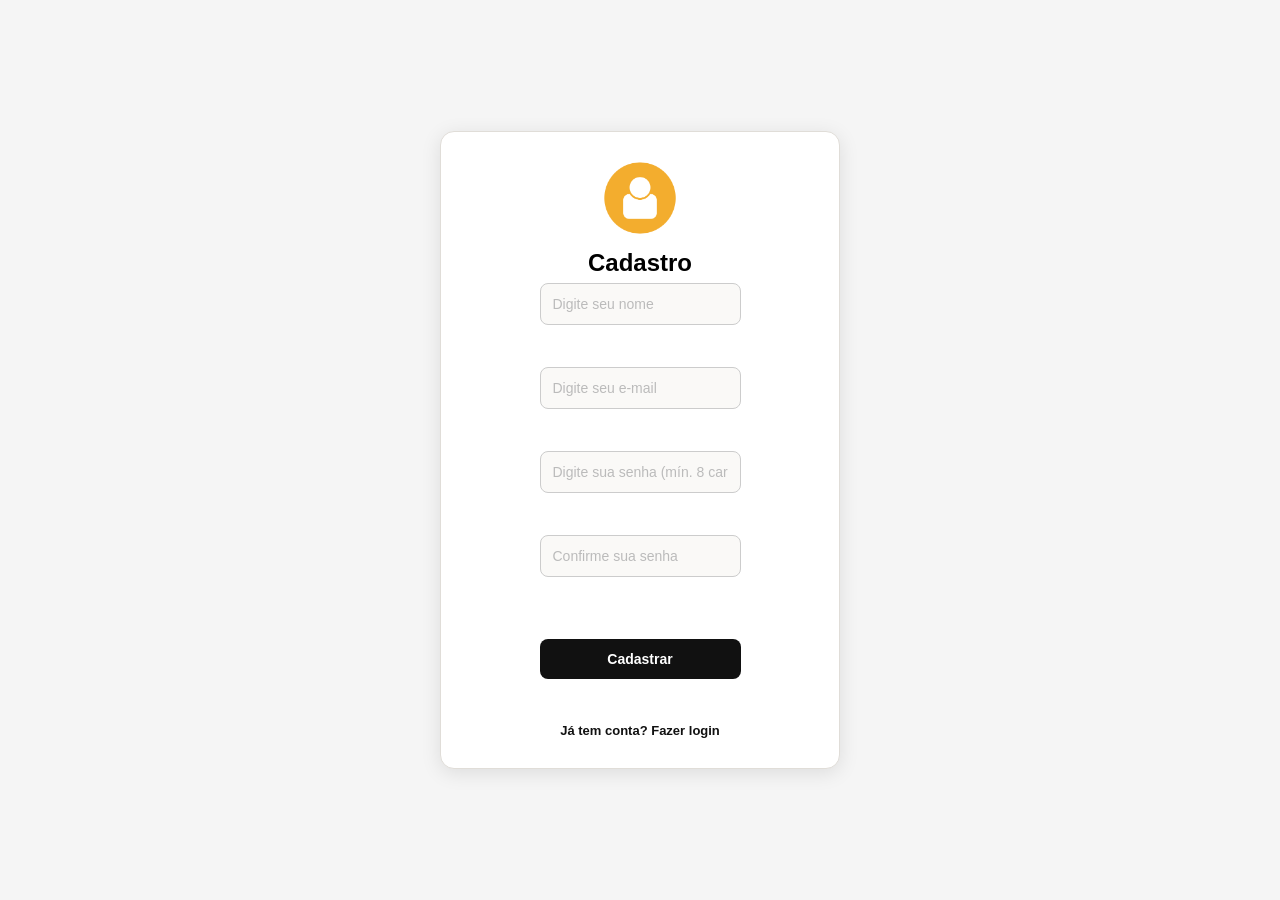
<file: projeto/index.html>
<!DOCTYPE html>
<html lang="pt-BR">
<head>
    <meta charset="UTF-8">
    <link rel="stylesheet" href="style.css">
    <meta name="viewport" content="width=device-width, initial-scale=1.0">
    <title>Cadastro — Sistema Login</title>
</head>
<body>
      <style>
    *{
      margin:0;
      padding:0;
      box-sizing:border-box;
      font-family:Arial, Helvetica, sans-serif;
    }

    body{
      background:#f5f5f5;
      min-height:100vh;
      display:flex;
      justify-content:center;
      align-items:center;
    }

    .fundo{
      width:100%;
      max-width:400px;
      background:#fff;
      padding:30px;
      border-radius:14px;
      box-shadow:0 4px 20px rgba(0,0,0,.1);
      text-align:center;
    }

    .fundo img{
      width:80px;
      margin-bottom:15px;
    }

    .badge-admin{
      display:inline-block;
      font-size:10px;
      font-weight:700;
      letter-spacing:.1em;
      text-transform:uppercase;
      background:#fef3c7;
      color:#92400e;
      padding:4px 10px;
      border-radius:20px;
      margin-bottom:12px;
    }

    h2{
      margin-bottom:6px;
    }

    .sub{
      color:#777;
      font-size:13px;
      margin-bottom:20px;
    }

    form{
      display:flex;
      flex-direction:column;
      gap:12px;
    }

    input{
      width:100%;
      padding:12px;
      border:1px solid #ccc;
      border-radius:8px;
      outline:none;
    }

    input:focus{
      border-color:#111;
    }

    button{
      border:none;
      border-radius:8px;
      padding:12px;
      background:#111;
      color:#fff;
      cursor:pointer;
      font-weight:600;
      transition:.2s;
    }

    button:hover{
      opacity:.9;
    }

    button:disabled{
      opacity:.7;
      cursor:not-allowed;
    }

    #mensagemErro{
      color:#991b1b;
      margin-top:14px;
      font-size:13px;
      min-height:18px;
    }

    .link-row{
      margin-top:16px;
      font-size:13px;
    }

    .link-row a{
      color:#111;
      text-decoration:none;
      font-weight:600;
    }

    .link-row a:hover{
      text-decoration:underline;
    }
  </style>
    <div class="fundo" id="cadastroArea">
        <img src="1487716857-user_81635.webp" alt="logo">
        <h2>Cadastro</h2>

        <form id="formCadastro">
            <div>
                <input placeholder="Digite seu nome" type="text" id="nome" required autocomplete="name">
            </div>
            <br>
            <div>
                <input placeholder="Digite seu e-mail" type="email" id="login" required autocomplete="email">
            </div>
            <br>
            <div>
                <input placeholder="Digite sua senha (mín. 8 caracteres)" type="password" id="senha" required autocomplete="new-password">
            </div>
            <br>
            <div>
                <input placeholder="Confirme sua senha" type="password" id="senha_confirm" required autocomplete="new-password">
            </div>
            <br>
            <button type="submit" id="btnCadastrar">Cadastrar</button>
        </form>

        <p id="mensagemCadastro" style="font-size:13px; margin-top:10px; text-align:center; min-height:18px;"></p>
<div class="link-row">
        <a href="login.html">Já tem conta? Fazer login</a>
</div>
    </div>

    <script>
        // Se já está logado, redireciona
        if (localStorage.getItem('usuario')) location.href = 'home.html';
        if (localStorage.getItem('admin'))   location.href = 'admin.html';

        const formCadastro = document.getElementById('formCadastro');
        const btn          = document.getElementById('btnCadastrar');

        formCadastro.addEventListener('submit', async function (e) {
            e.preventDefault();

            const nome         = document.getElementById('nome').value.trim();
            const login        = document.getElementById('login').value.trim();
            const senha        = document.getElementById('senha').value;
            const senhaConfirm = document.getElementById('senha_confirm').value;
            const mensagem     = document.getElementById('mensagemCadastro');

            mensagem.style.color = '#991b1b';
            mensagem.textContent = '';

            if (!nome) {
                mensagem.textContent = 'Informe seu nome.';
                return;
            }

            if (senha.length < 8) {
                mensagem.textContent = 'A senha deve ter pelo menos 8 caracteres.';
                return;
            }

            if (senha !== senhaConfirm) {
                mensagem.textContent = 'As senhas não coincidem.';
                return;
            }

            btn.disabled = true;
            btn.textContent = 'Cadastrando…';

            try {
                const resposta = await fetch('cadastro.php', {
                    method:  'POST',
                    headers: { 'Content-Type': 'application/json' },
                    body:    JSON.stringify({ nome, login, senha })
                });

                const dados = await resposta.json();

                if (dados.sucesso) {
                    mensagem.style.color = '#065f46';
                    mensagem.textContent = 'Usuário cadastrado com sucesso! Redirecionando…';
                    formCadastro.reset();
                    setTimeout(() => location.href = 'login.html', 1500);
                } else {
                    mensagem.style.color = '#991b1b';
                    mensagem.textContent = dados.mensagem;
                }
            } catch {
                mensagem.style.color = '#991b1b';
                mensagem.textContent = 'Erro ao conectar com o servidor.';
            } finally {
                btn.disabled = false;
                btn.textContent = 'Cadastrar';
            }
        });
    </script>
</body>
</html>
</file>
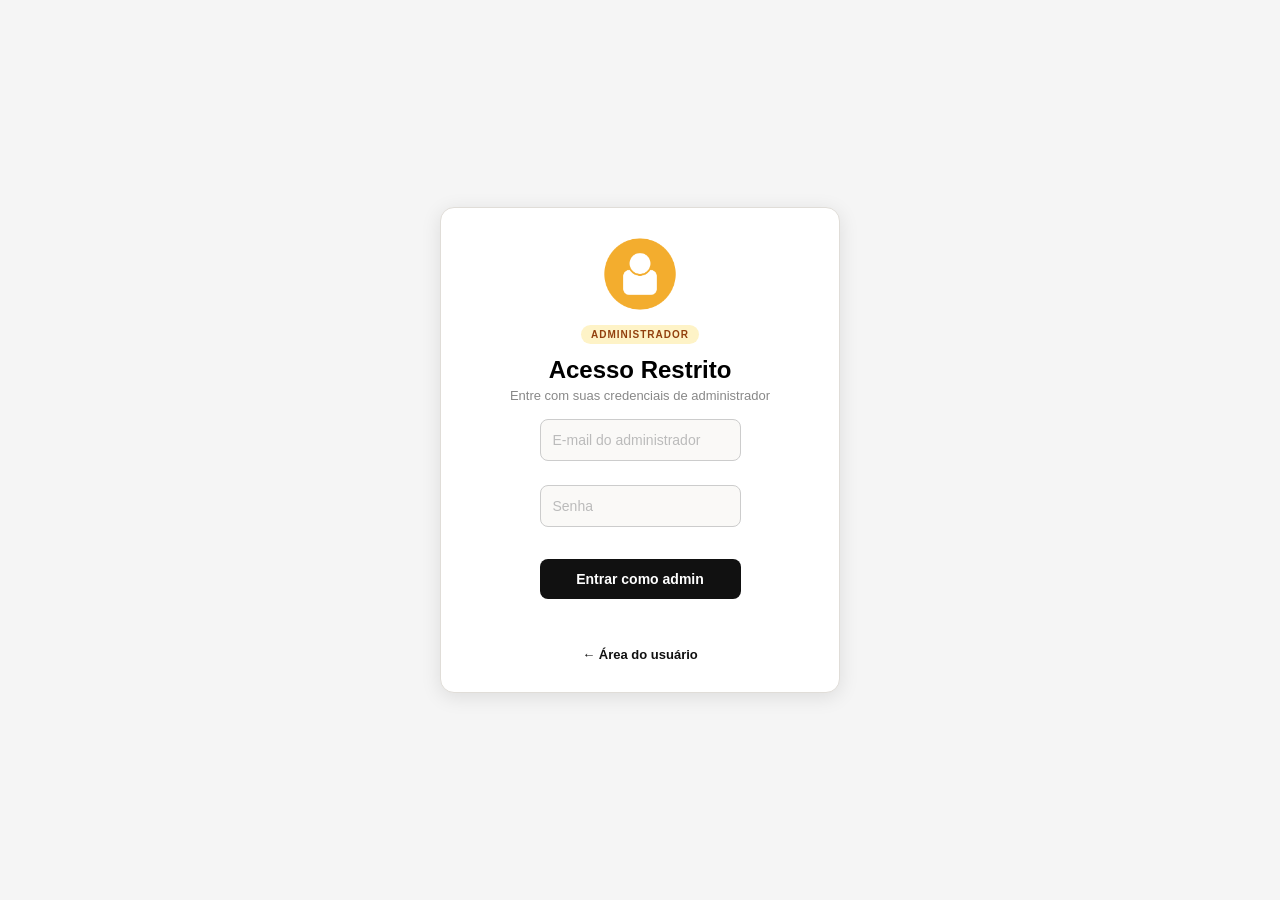
<file: projeto/admin.html>
<!DOCTYPE html>
<html lang="pt-BR">
<head>
  <meta charset="UTF-8" />

  <meta
    name="viewport"
    content="width=device-width, initial-scale=1.0"
  />

  <link
    rel="stylesheet"
    href="global.css"
  />

  <link
    rel="stylesheet"
    href="styleadmin.css"
  />

  <title>Painel Admin</title>

  <style>

    /* =======================
       SIDEBAR ADMIN
    ======================== */

    .admin-profile{
      display:flex;
      align-items:center;
      gap:14px;

      background:
      linear-gradient(
        135deg,
        #1e293b,
        #0f172a
      );

      border-radius:22px;

      padding:18px;

      margin-bottom:24px;

      border:1px solid
      rgba(255,255,255,.08);
    }

    .admin-avatar{
      width:60px;
      height:60px;

      border-radius:50%;
      object-fit:cover;

      border:3px solid
      rgba(255,255,255,.15);
    }

    .admin-info{
      display:flex;
      flex-direction:column;
    }

    .admin-info h2{
      margin:0;

      color:#fff;
      font-size:18px;
      font-weight:700;
    }

    .admin-role{
      color:#94a3b8;
      font-size:13px;
      margin-top:4px;
    }

    .sidebar-section-label{
      color:#94a3b8;
      font-size:12px;
      font-weight:700;

      text-transform:uppercase;

      letter-spacing:.08em;

      margin-bottom:14px;
    }

    .card nav ul{
      list-style:none;
      padding:0;
      margin:0;
    }

    .card nav ul li{
      margin-bottom:10px;
    }

    .card nav ul li a{
      display:flex;
      align-items:center;

      text-decoration:none;

      padding:14px 18px;

      border-radius:14px;

      color:#cbd5e1;
      font-weight:500;

      transition:.2s;
    }

    .card nav ul li a:hover{
      background:#1e293b;
      color:#fff;
    }

    .card nav ul li a.active{
      background:#2563eb;
      color:#fff;

      box-shadow:
      0 10px 25px
      rgba(37,99,235,.25);
    }

    .logout-btn{
      margin-top:auto;

      width:100%;

      background:white;
      color:#fff;

      border:none;

      border-radius:14px;

      padding:14px;

      font-weight:600;

      cursor:pointer;

      transition:.2s;
    }

    .logout-btn:hover{
      opacity:.92;
    }

    .descricao-box{
      display:flex;
      flex-direction:column;
      gap:6px;
    }

    .descricao-text{
      color:#0f172a;
      font-weight:600;
    }

    .descricao-valor{
      color:#64748b;
      font-size:13px;
    }

    .table-wrap table td{
      vertical-align:middle;
    }

  </style>

</head>

<body>

  <!-- SIDEBAR -->
  <div class="card">

    <!-- PERFIL ADMIN -->
    <div class="admin-profile">

      <img
        src="1487716857-user_81635.webp"
        alt="Admin"
        class="admin-avatar"
      >

      <div class="admin-info">

        <h2 id="nomeAdmin">
          Admin
        </h2>

        <span class="admin-role">
          Administrador
        </span>

      </div>

    </div>


    <p class="sidebar-section-label">
      Gerenciar
    </p>

    <nav>
      <ul>

        <li>
          <a
            href="admin.html"
            class="active"
          >
            Solicitações
          </a>
        </li>

        <li>
          <a href="admin_cadastro.html">
            Cadastrar Admin
          </a>
        </li>

        <li>
          <a href="user_admin.html">
            Meu Perfil
          </a>
        </li>

      </ul>
    </nav>

    <button
      class="logout-btn"
      onclick="logout()"
      style=" margin-top:auto; background:blue; color:white;"
    >
      Sair
    </button>

  </div>


  <!-- MAIN -->
  <div class="main">

    <div class="main-header">
      <h1>
        Solicitações
      </h1>

      <p>
        Gerencie todas as solicitações dos usuários
      </p>
    </div>


    <!-- STATS -->
    <div class="stats-grid">

      <div class="stat-card">
        <div class="stat-label">
          Total
        </div>

        <div
          class="stat-value"
          id="stat-total"
        >
          —
        </div>
      </div>

      <div class="stat-card pending">
        <div class="stat-label">
          Pendentes
        </div>

        <div
          class="stat-value"
          id="stat-pending"
        >
          —
        </div>
      </div>

      <div class="stat-card approved">
        <div class="stat-label">
          Aprovadas
        </div>

        <div
          class="stat-value"
          id="stat-approved"
        >
          —
        </div>
      </div>

      <div class="stat-card rejected">
        <div class="stat-label">
          Rejeitadas
        </div>

        <div
          class="stat-value"
          id="stat-rejected"
        >
          —
        </div>
      </div>

    </div>


    <!-- TABELA -->
    <div class="content-card">

      <div class="content-card-header">

        <h2>
          Todas as solicitações
        </h2>

        <div class="filters">

          <button
            class="filter-btn active"
            onclick="filtrar('todas', this)"
          >
            Todas
          </button>

          <button
            class="filter-btn"
            onclick="filtrar('pendente', this)"
          >
            Pendentes
          </button>

          <button
            class="filter-btn"
            onclick="filtrar('aprovado', this)"
          >
            Aprovadas
          </button>

          <button
            class="filter-btn"
            onclick="filtrar('rejeitado', this)"
          >
            Rejeitadas
          </button>

        </div>

      </div>

      <div class="table-wrap">

        <table>

          <thead>
            <tr>
              <th>#</th>
              <th>Usuário</th>
              <th>Descrição</th>
              <th>Data</th>
              <th>Status</th>
              <th>Ações</th>
            </tr>
          </thead>

          <tbody id="tabela-body">

            <tr>
              <td colspan="6">
                Carregando...
              </td>
            </tr>

          </tbody>

        </table>

      </div>

    </div>

  </div>

<script>

const admin =
JSON.parse(
  localStorage.getItem('admin')
  || 'null'
);

if (!admin) {

  location.href =
  'admin_login.html';

} else {

  document
  .getElementById(
    'nomeAdmin'
  )
  .textContent =
  admin.nome || 'Admin';
}

function logout(){

  localStorage.removeItem(
    'admin'
  );

  location.href =
  'admin_login.html';
}

let todasSolicitacoes = [];
let filtroAtual = 'todas';

async function carregarSolicitacoes(){

  try{

    const res =
    await fetch(
      'admin_solicitacoes.php'
    );

    const dados =
    await res.json();

    if(dados.sucesso){

      todasSolicitacoes =
      dados.solicitacoes;

      atualizarStats();

      renderTabela(
        todasSolicitacoes
      );

    }

  }catch(erro){

    console.error(
      erro
    );

  }
}

function atualizarStats(){

  document
  .getElementById(
    'stat-total'
  )
  .textContent =
  todasSolicitacoes.length;

  document
  .getElementById(
    'stat-pending'
  )
  .textContent =
  todasSolicitacoes.filter(
    s =>
    s.status ===
    'pendente'
  ).length;

  document
  .getElementById(
    'stat-approved'
  )
  .textContent =
  todasSolicitacoes.filter(
    s =>
    s.status ===
    'aprovado'
  ).length;

  document
  .getElementById(
    'stat-rejected'
  )
  .textContent =
  todasSolicitacoes.filter(
    s =>
    s.status ===
    'rejeitado'
  ).length;
}

function renderTabela(lista){

  const tbody =
  document.getElementById(
    'tabela-body'
  );

  tbody.innerHTML =
  lista.map(s => {

    const descricao =
    s.descricao
    ? escHtml(
      s.descricao
    )
    : 'Sem descrição';

    const valor =
    s.valor
    ? `R$ ${Number(
        s.valor
      ).toFixed(2)}`
    : '';

    const acoes =
    s.status ===
    'pendente'

    ? `
      <div class="action-btns">

        <button
          class="btn-approve"
          onclick="
          atualizarStatus(
            ${s.id},
            'aprovado'
          )
          ">
          Aprovar
        </button>

        <button
          class="btn-reject"
          onclick="
          atualizarStatus(
            ${s.id},
            'rejeitado'
          )
          ">
          Rejeitar
        </button>

      </div>
    `
    : '—';

    return `
      <tr>

        <td>
          #${s.id}
        </td>

        <td>
          <strong>
            ${escHtml(
              s.nome_usuario
            )}
          </strong>

          <br>

          <small>
            ${escHtml(
              s.login_usuario
            )}
          </small>
        </td>

        <td>
          <div class="descricao-box">

            <span class="descricao-text">
              ${descricao}
            </span>

            <span class="descricao-valor">
              ${valor}
            </span>

          </div>
        </td>

        <td>
          ${new Date(
            s.data
          ).toLocaleString(
            'pt-BR'
          )}
        </td>

        <td>
          ${s.status}
        </td>

        <td>
          ${acoes}
        </td>

      </tr>
    `;

  }).join('');
}

function filtrar(status, btn){

  filtroAtual =
  status;

  document
  .querySelectorAll(
    '.filter-btn'
  )
  .forEach(b =>
    b.classList.remove(
      'active'
    )
  );

  btn.classList.add(
    'active'
  );

  const lista =
  status === 'todas'
  ? todasSolicitacoes
  : todasSolicitacoes.filter(
      s =>
      s.status === status
    );

  renderTabela(
    lista
  );
}

async function atualizarStatus(
  id,
  novoStatus
){

  const res =
  await fetch(
    'admin_solicitacoes.php',
    {
      method:'POST',

      headers:{
        'Content-Type':
        'application/json'
      },

      body:
      JSON.stringify({
        id,
        status:
        novoStatus
      })
    }
  );

  const dados =
  await res.json();

  if(dados.sucesso){

    carregarSolicitacoes();
  }
}

function escHtml(str){

  return String(
    str ?? ''
  )
  .replace(/&/g,'&amp;')
  .replace(/</g,'&lt;')
  .replace(/>/g,'&gt;')
  .replace(/"/g,'&quot;');
}

carregarSolicitacoes();

</script>

</body>
</html>
</file>
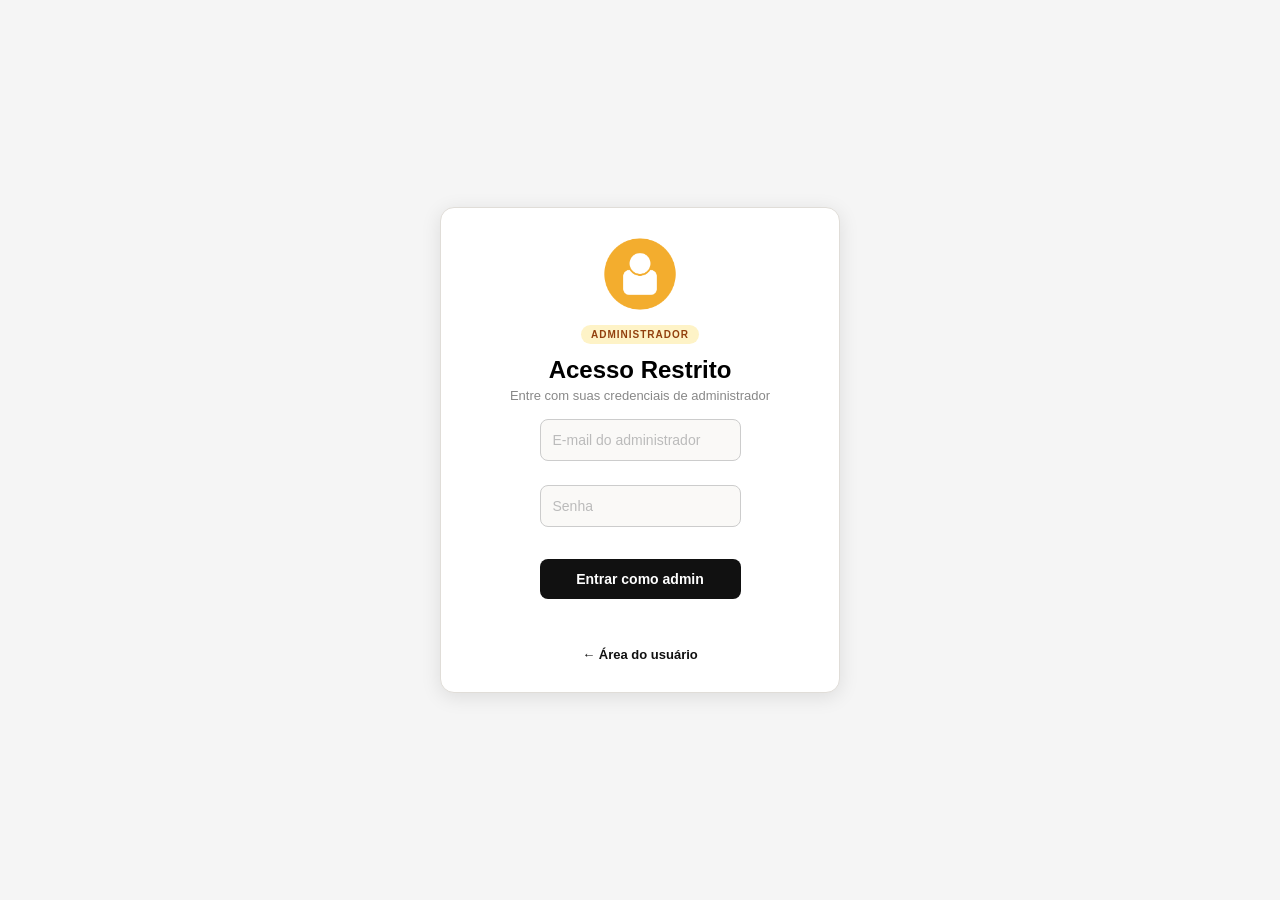
<file: projeto/admin_cadastro.html>
<!DOCTYPE html>
<html lang="pt-BR">
<head>
  <meta charset="UTF-8">
  <meta
    name="viewport"
    content="width=device-width, initial-scale=1.0"
  >

  <title>Admin — Cadastro</title>

  <link rel="stylesheet" href="style.css">

  <style>
    *{
      margin:0;
      padding:0;
      box-sizing:border-box;
      font-family:Arial, Helvetica, sans-serif;
    }

    body{
      background:#f5f5f5;
      display:flex;
      justify-content:center;
      align-items:center;
      min-height:100vh;
    }

    .fundo{
      width:100%;
      max-width:420px;
      background:#fff;
      padding:30px;
      border-radius:14px;
      box-shadow:0 4px 20px rgba(0,0,0,.1);
      text-align:center;
    }

    .fundo img{
      width:80px;
      margin-bottom:15px;
    }

    .badge-admin{
      display:inline-block;
      font-size:10px;
      font-weight:700;
      letter-spacing:.1em;
      text-transform:uppercase;
      background:#fef3c7;
      color:#92400e;
      padding:4px 10px;
      border-radius:20px;
      margin-bottom:12px;
    }

    h2{
      margin-bottom:6px;
    }

    .sub{
      font-size:13px;
      color:#777;
      margin-bottom:20px;
    }

    form{
      display:flex;
      flex-direction:column;
      gap:12px;
    }

    input{
      width:100%;
      padding:12px;
      border:1px solid #ccc;
      border-radius:8px;
      outline:none;
      font-size:14px;
    }

    input:focus{
      border-color:#111;
    }

    button{
      border:none;
      border-radius:8px;
      padding:12px;
      background:#111;
      color:#fff;
      font-weight:600;
      cursor:pointer;
      transition:.2s;
    }

    button:hover{
      opacity:.9;
    }

    button:disabled{
      opacity:.7;
      cursor:not-allowed;
    }

    #mensagem{
      min-height:20px;
      margin-top:14px;
      font-size:13px;
      font-weight:500;
    }

    .ok{
      color:#065f46;
    }

    .err{
      color:#991b1b;
    }

    .link-row{
      margin-top:18px;
    }

    .link-row a{
      text-decoration:none;
      color:#111;
      font-size:13px;
      font-weight:600;
    }

    .link-row a:hover{
      text-decoration:underline;
    }
  </style>
</head>

<body>

<div class="fundo">

  <img
    src="1487716857-user_81635.webp"
    alt="Logo"
  >

  <span class="badge-admin">
    Administrador
  </span>

  <h2>Cadastro de Admin</h2>

  <p class="sub">
    Crie uma nova conta administrativa
  </p>

  <form id="formCadastro">

    <input
      type="text"
      id="nome"
      placeholder="Nome completo"
      required
    >

    <input
      type="email"
      id="login"
      placeholder="E-mail"
      required
    >

    <input
      type="password"
      id="senha"
      placeholder="Senha (mínimo 8 caracteres)"
      required
    >

    <input
      type="password"
      id="senha_confirm"
      placeholder="Confirmar senha"
      required
    >

    <button
      type="submit"
      id="btnCadastrar"
    >
      Criar conta de admin
    </button>

  </form>

  <p id="mensagem"></p>

  <div class="link-row">
    <a href="admin.html">
      ← Voltar ao painel
    </a>
  </div>

</div>

<script>

// =====================================
// VERIFICA ADMIN LOGADO
// =====================================

window.addEventListener(
'load',
function(){

const adminSalvo =
localStorage.getItem(
'admin'
);

console.log(
'ADMIN NO STORAGE:',
adminSalvo
);

if(!adminSalvo){

alert(
'Faça login como administrador.'
);

location.href =
'admin_login.html';

return;
}

try{

const admin =
JSON.parse(
adminSalvo
);

console.log(
'ADMIN LOGADO:',
admin
);

}catch(error){

console.error(
'ERRO STORAGE:',
error
);

localStorage.removeItem(
'admin'
);

location.href =
'admin_login.html';
}
});

// =====================================
// ELEMENTOS
// =====================================

const form =
document.getElementById(
'formCadastro'
);

const btn =
document.getElementById(
'btnCadastrar'
);

const msg =
document.getElementById(
'mensagem'
);

// =====================================
// SUBMIT
// =====================================

form.addEventListener(
'submit',
async function(e){

e.preventDefault();

msg.className='';
msg.textContent='';

const nome =
document
.getElementById(
'nome'
)
.value.trim();

const login =
document
.getElementById(
'login'
)
.value.trim();

const senha =
document
.getElementById(
'senha'
)
.value;

const confirmar =
document
.getElementById(
'senha_confirm'
)
.value;

// validações
if(!nome){

msg.className='err';

msg.textContent =
'Informe o nome completo.';

return;
}

if(senha.length < 8){

msg.className='err';

msg.textContent =
'A senha deve ter no mínimo 8 caracteres.';

return;
}

if(senha !== confirmar){

msg.className='err';

msg.textContent =
'As senhas não coincidem.';

return;
}

btn.disabled = true;

btn.textContent =
'Cadastrando...';

try{

const resposta =
await fetch(
'admin_cadastro.php',
{
method:'POST',

headers:{
'Content-Type':
'application/json'
},

body: JSON.stringify({
nome,
login,
senha
})
}
);

// DEBUG
console.log(
'STATUS:',
resposta.status
);

// pega resposta texto
const texto =
await resposta.text();

console.log(
'RESPOSTA BRUTA:',
texto
);

// converte JSON
const dados =
JSON.parse(texto);

console.log(
'JSON:',
dados
);

// sucesso
if(dados.sucesso){

msg.className='ok';

msg.textContent =
'Administrador cadastrado com sucesso!';

form.reset();

}else{

msg.className='err';

msg.textContent =
dados.mensagem
||
'Erro ao cadastrar.';
}

}catch(error){

console.error(
'ERRO FETCH:',
error
);

msg.className='err';

msg.textContent =
'Erro ao conectar ao servidor.';
}

finally{

btn.disabled = false;

btn.textContent =
'Criar conta de admin';
}
});

</script>

</body>
</html>
</file>
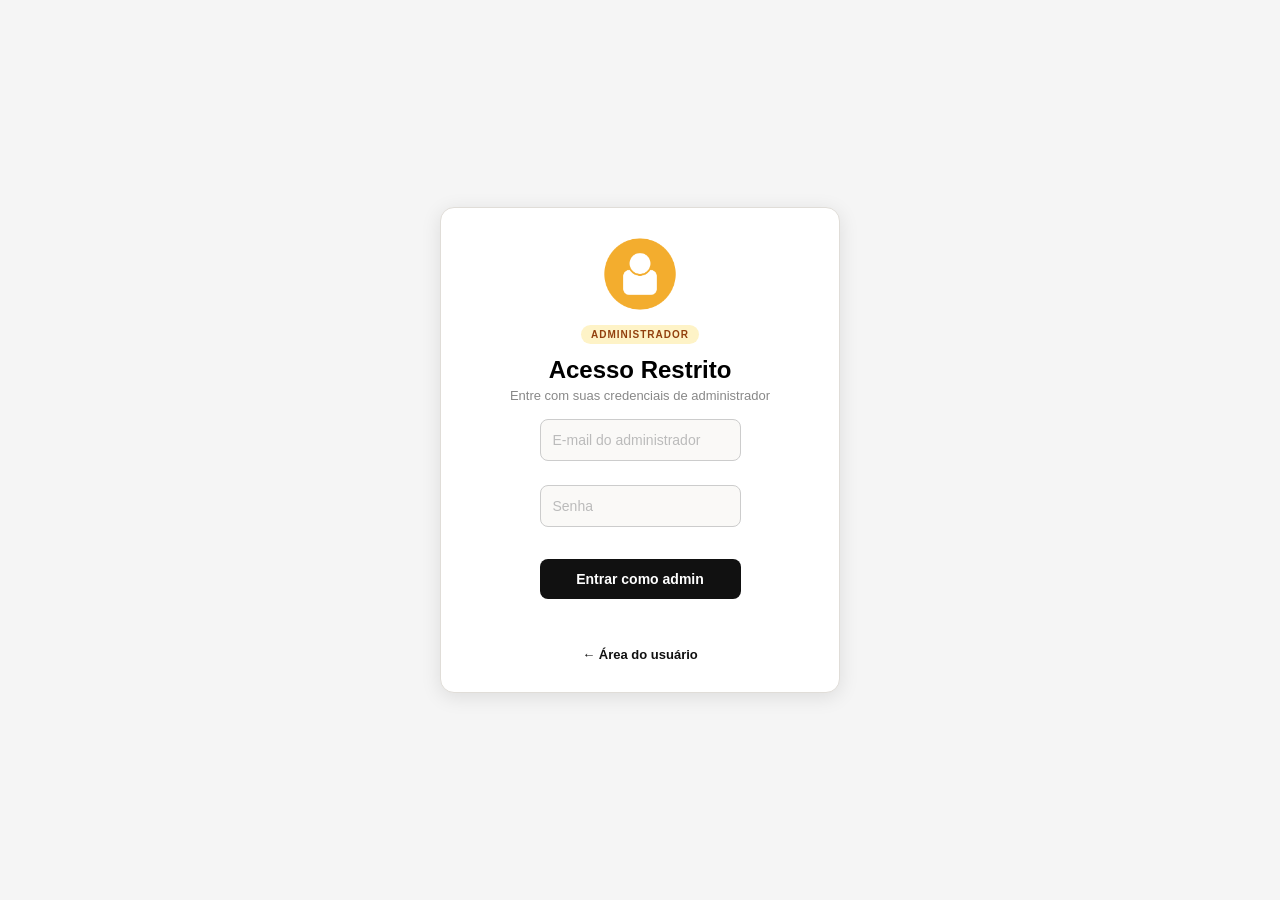
<file: projeto/admin_login.html>
<!DOCTYPE html>
<html lang="pt-BR">
<head>
  <meta charset="UTF-8">
  <meta
    name="viewport"
    content="width=device-width, initial-scale=1.0"
  >

  <title>Admin — Login</title>

  <link rel="stylesheet" href="stylelogin.css">

  <style>
    *{
      margin:0;
      padding:0;
      box-sizing:border-box;
      font-family:Arial, Helvetica, sans-serif;
    }

    body{
      background:#f5f5f5;
      min-height:100vh;
      display:flex;
      justify-content:center;
      align-items:center;
    }

    .fundo{
      width:100%;
      max-width:400px;
      background:#fff;
      padding:30px;
      border-radius:14px;
      box-shadow:0 4px 20px rgba(0,0,0,.1);
      text-align:center;
    }

    .fundo img{
      width:80px;
      margin-bottom:15px;
    }

    .badge-admin{
      display:inline-block;
      font-size:10px;
      font-weight:700;
      letter-spacing:.1em;
      text-transform:uppercase;
      background:#fef3c7;
      color:#92400e;
      padding:4px 10px;
      border-radius:20px;
      margin-bottom:12px;
    }

    h2{
      margin-bottom:6px;
    }

    .sub{
      color:#777;
      font-size:13px;
      margin-bottom:20px;
    }

    form{
      display:flex;
      flex-direction:column;
      gap:12px;
    }

    input{
      width:100%;
      padding:12px;
      border:1px solid #ccc;
      border-radius:8px;
      outline:none;
      font-size:14px;
    }

    input:focus{
      border-color:#111;
    }

    button{
      border:none;
      border-radius:8px;
      padding:12px;
      background:#111;
      color:#fff;
      cursor:pointer;
      font-weight:600;
      transition:.2s;
    }

    button:hover{
      opacity:.9;
    }

    button:disabled{
      opacity:.7;
      cursor:not-allowed;
    }

    #mensagemErro{
      color:#991b1b;
      margin-top:14px;
      font-size:13px;
      min-height:18px;
    }

    .link-row{
      margin-top:16px;
      font-size:13px;
    }

    .link-row a{
      color:#111;
      text-decoration:none;
      font-weight:600;
    }

    .link-row a:hover{
      text-decoration:underline;
    }
  </style>
</head>

<body>

<div class="fundo">

  <img
    src="1487716857-user_81635.webp"
    alt="Logo"
  >

  <span class="badge-admin">
    Administrador
  </span>

  <h2>Acesso Restrito</h2>

  <p class="sub">
    Entre com suas credenciais de administrador
  </p>

  <form id="formLogin">

    <input
      type="email"
      id="login"
      placeholder="E-mail do administrador"
      required
    >

    <input
      type="password"
      id="senha"
      placeholder="Senha"
      required
    >

    <button
      type="submit"
      id="btnEntrar"
    >
      Entrar como admin
    </button>

  </form>

  <p id="mensagemErro"></p>

  <div class="link-row">
    <a href="login.html">
      ← Área do usuário
    </a>
  </div>

</div>

<script>

// ==========================
// CHECA SE JÁ ESTÁ LOGADO
// ==========================

const adminSalvo =
localStorage.getItem(
'admin'
);

console.log(
'ADMIN SALVO AO ABRIR:',
adminSalvo
);

if(adminSalvo){

location.href =
'admin.html';
}

// ==========================
// ELEMENTOS
// ==========================

const form =
document.getElementById(
'formLogin'
);

const btn =
document.getElementById(
'btnEntrar'
);

const erro =
document.getElementById(
'mensagemErro'
);

// ==========================
// LOGIN
// ==========================

form.addEventListener(
'submit',
async function(e){

e.preventDefault();

erro.textContent='';

btn.disabled=true;

btn.textContent=
'Entrando...';

try{

const resposta =
await fetch(
'admin_login.php',
{
method:'POST',

headers:{
'Content-Type':
'application/json'
},

body: JSON.stringify({

login:
document
.getElementById(
'login'
)
.value.trim(),

senha:
document
.getElementById(
'senha'
)
.value
})
}
);

const dados =
await resposta.json();

console.log(
'RESPOSTA LOGIN:',
dados
);

// ==========================
// LOGIN OK
// ==========================

if(dados.sucesso){

console.log(
'ADMIN RECEBIDO:',
dados.admin
);

// salva admin
localStorage.setItem(
'admin',
JSON.stringify(
dados.admin
)
);

console.log(
'SALVO:',
localStorage.getItem(
'admin'
)
);

// redireciona
location.href =
'admin.html';

}else{

erro.textContent =
dados.mensagem ||
'Login inválido.';
}

}catch(error){

console.error(
'ERRO LOGIN:',
error
);

erro.textContent =
'Erro ao conectar ao servidor.';
}

finally{

btn.disabled=false;

btn.textContent =
'Entrar como admin';
}
});

</script>

</body>
</html>
</file>
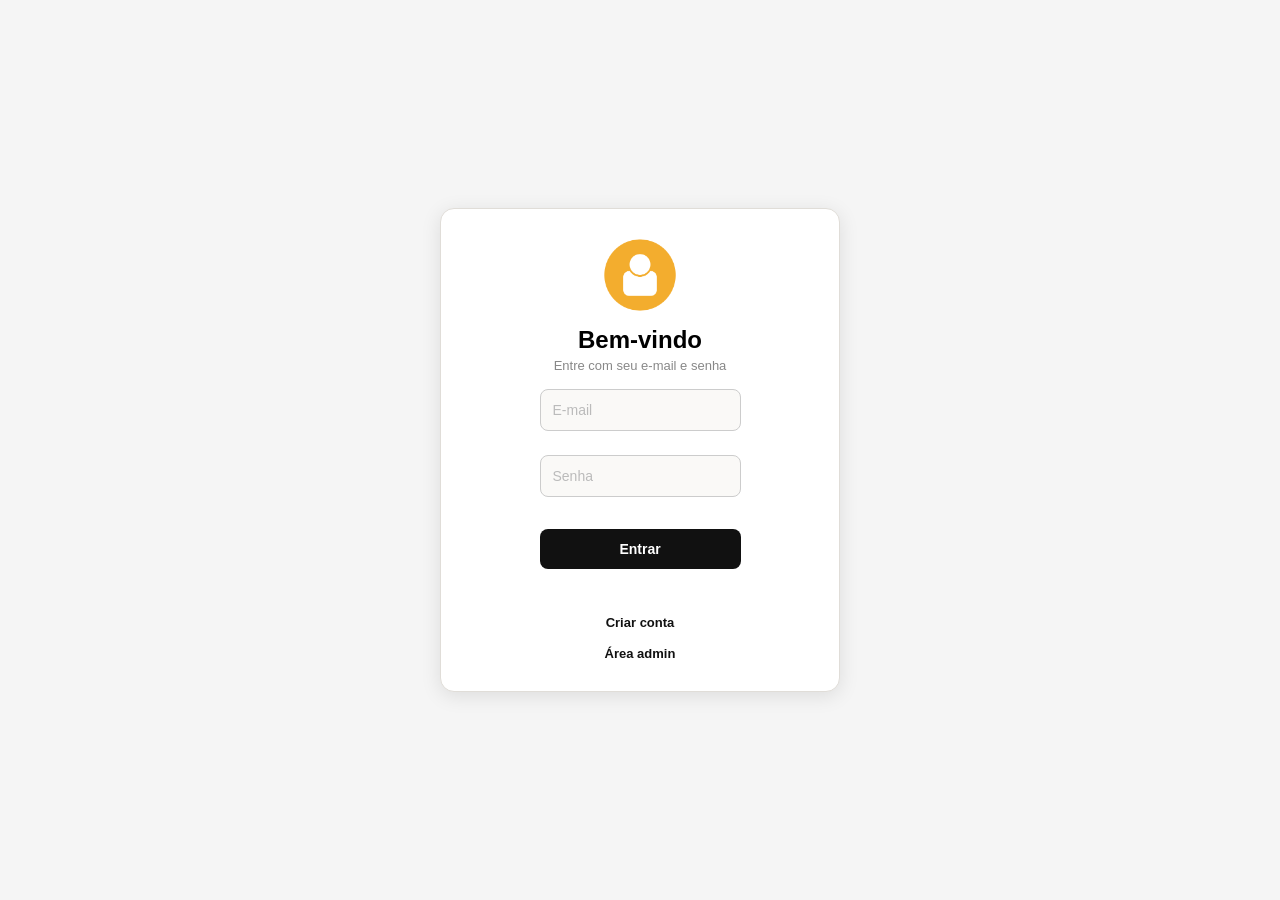
<file: projeto/configuracoes.html>
<!DOCTYPE html>
<html lang="pt-BR">
<head>
  <meta charset="UTF-8" />

  <meta
    name="viewport"
    content="width=device-width, initial-scale=1.0"
  />

  <link
    rel="stylesheet"
    href="global.css"
  />

  <link
    rel="stylesheet"
    href="style2.css"
  />

  <title>
    Configurações
  </title>

  <style>

    .settings-wrapper{
      display:flex;
      flex-direction:column;
      gap:28px;
    }

    .settings-card{
      background:white;
      border-radius:24px;
      padding:32px;

      box-shadow:
      0 10px 30px
      rgba(15,23,42,.08);

      border:
      1px solid #e2e8f0;
    }

    .settings-title{
      display:flex;
      align-items:center;
      justify-content:space-between;

      margin-bottom:22px;
    }

    .settings-title h3{
      font-size:22px;
      color:#0f172a;
      margin:0;
    }

    .settings-title span{
      font-size:13px;
      color:#64748b;
    }

    .settings-grid{
      display:grid;

      grid-template-columns:
      repeat(
        auto-fit,
        minmax(280px,1fr)
      );

      gap:22px;
    }

    .config-box{
      background:#f8fafc;

      border:
      1px solid #e2e8f0;

      border-radius:20px;

      padding:24px;

      transition:.2s ease;
    }

    .config-box:hover{
      transform:translateY(-4px);
      box-shadow:
      0 12px 28px
      rgba(15,23,42,.08);
    }

    .config-icon{
      width:52px;
      height:52px;

      border-radius:14px;

      background:#dbeafe;
      color:#2563eb;

      display:flex;
      align-items:center;
      justify-content:center;

      font-size:24px;
      margin-bottom:18px;
    }

    .config-box h4{
      margin:0 0 10px;
      color:#0f172a;
      font-size:18px;
    }

    .config-box p{
      color:#64748b;
      font-size:14px;
      line-height:1.6;
      margin-bottom:18px;
    }

    .config-btn{
      background:#2563eb;
      color:white;

      border:none;
      border-radius:14px;

      padding:12px 18px;

      font-size:14px;
      font-weight:600;

      cursor:pointer;
      transition:.2s;
    }

    .config-btn:hover{
      opacity:.92;
      transform:translateY(-2px);
    }

    .danger-zone{
      border:
      1px solid #fecaca;

      background:#fff5f5;
    }

    .danger-zone
    .config-icon{
      background:#fee2e2;
      color:#dc2626;
    }

    .danger-zone
    .config-btn{
      background:#ef4444;
    }

    .user-profile{
      display:flex;
      align-items:center;
      gap:14px;
    }

    .user-profile img{
      width:52px;
      height:52px;
      border-radius:50%;
      object-fit:cover;
    }

    .user-info{
      display:flex;
      flex-direction:column;
    }

    .user-name{
      color:#ffffff;
      font-size:15px;
      font-weight:600;
    }

    .user-role{
      color:#94a3b8;
      font-size:12px;
    }

    @media(max-width:768px){

      .settings-card{
        padding:22px;
      }

      .settings-title{
        flex-direction:column;
        align-items:flex-start;
        gap:8px;
      }

    }

  </style>

</head>

<body>

  <!-- SIDEBAR -->
  <div class="card" id="page">

    <nav>
      <ul>
        <li>

          <a href="user.html"
                      style="color:black"
>

            <div class="user-profile">

              <img
                src="1487716857-user_81635.webp"
                alt="Usuário"
              >

              <div class="user-info">

                <span
                  class="user-name"
                  id="nomeUsario"
                              style="color:black"

                >
                  Usuário
                </span>

                <span class="user-role">
                  Usuário
                </span>

              </div>

            </div>

          </a>

        </li>
      </ul>
    </nav>

    <p class="sidebar-section-label">
      Menu
    </p>

    <nav>
      <ul>

        <li>
          <a href="home.html">
            Home
          </a>
        </li>

        <li>
          <a href="solicitacoes.html">
            Solicitações
          </a>
        </li>

        <li>
          <a
            href="configuracoes.html"
            class="active"
          >
            Configurações
          </a>
        </li>

      </ul>
    </nav>

    <button
      type="button"
      onclick="logout()"
      class="logout-btn"
      style="margin-top:auto;"
    >
      Sair
    </button>

  </div>


  <!-- MAIN -->
  <div class="main">

    <div class="main-header">

      <h1>
        Configurações
      </h1>

      <p id="nomeUsuario">
        Gerencie sua conta e preferências
      </p>

    </div>


    <div class="settings-wrapper">

      <!-- CONTA -->
      <div class="settings-card">

        <div class="settings-title">

          <h3>
            Minha Conta
          </h3>

          <span>
            Informações da conta
          </span>

        </div>

        <div class="settings-grid">

          <div class="config-box">

            <div class="config-icon">
              👤
            </div>

            <h4>
              Perfil
            </h4>

            <p>
              Visualize seus dados,
              informações pessoais
              e detalhes da conta.
            </p>

            <button
              class="config-btn"
              onclick="
              location.href=
              'user.html'
              "
            >
              Ver Perfil
            </button>

          </div>


          <div class="config-box">

            <div class="config-icon">
              🔐
            </div>

            <h4>
              Alterar Senha
            </h4>

            <p>
              Atualize sua senha
              para manter sua
              conta protegida.
            </p>

            <button
              class="config-btn"
              onclick="
              alert(
              'Em breve disponível'
              )
              "
            >
              Alterar Senha
            </button>

          </div>


          <div class="config-box">

            <div class="config-icon">
              ⚙️
            </div>

            <h4>
              Preferências
            </h4>

            <p>
              Gerencie futuras
              configurações
              do sistema.
            </p>

            <button
              class="config-btn"
              onclick="
              alert(
              'Em breve disponível'
              )
              "
            >
              Abrir
            </button>

          </div>

        </div>

      </div>


      <!-- SEGURANÇA -->
      <div
        class="
        settings-card
        danger-zone
        "
      >

        <div class="settings-title">

          <h3>
            Segurança
          </h3>

          <span>
            Ações importantes
          </span>

        </div>

        <div class="settings-grid">

          <div
            class="
            config-box
            danger-zone
            "
          >

            <div class="config-icon">
              🚪
            </div>

            <h4>
              Encerrar Sessão
            </h4>

            <p>
              Sair da conta atual
              neste dispositivo.
            </p>

            <button
              class="config-btn"
              onclick="logout()"
            >
              Sair da Conta
            </button>

          </div>

        </div>

      </div>

    </div>

  </div>


<script>

const usuario =
JSON.parse(
  localStorage.getItem(
    'usuario'
  )
  || 'null'
);


// ====================
// LOGIN
// ====================

if (!usuario) {

  location.href =
  'login.html';

} else {

  document
  .getElementById(
    'nomeUsario'
  )
  .textContent =
  usuario.nome
  || 'Usuário';

  document
  .getElementById(
    'nomeUsuario'
  )
  .textContent =
  'Bem-vindo, ' +
  (
    usuario.nome
    || 'Usuário'
  );
}


// ====================
// LOGOUT
// ====================

function logout(){

  localStorage.removeItem(
    'usuario'
  );

  location.href =
  'login.html';
}

</script>

</body>
</html>
</file>
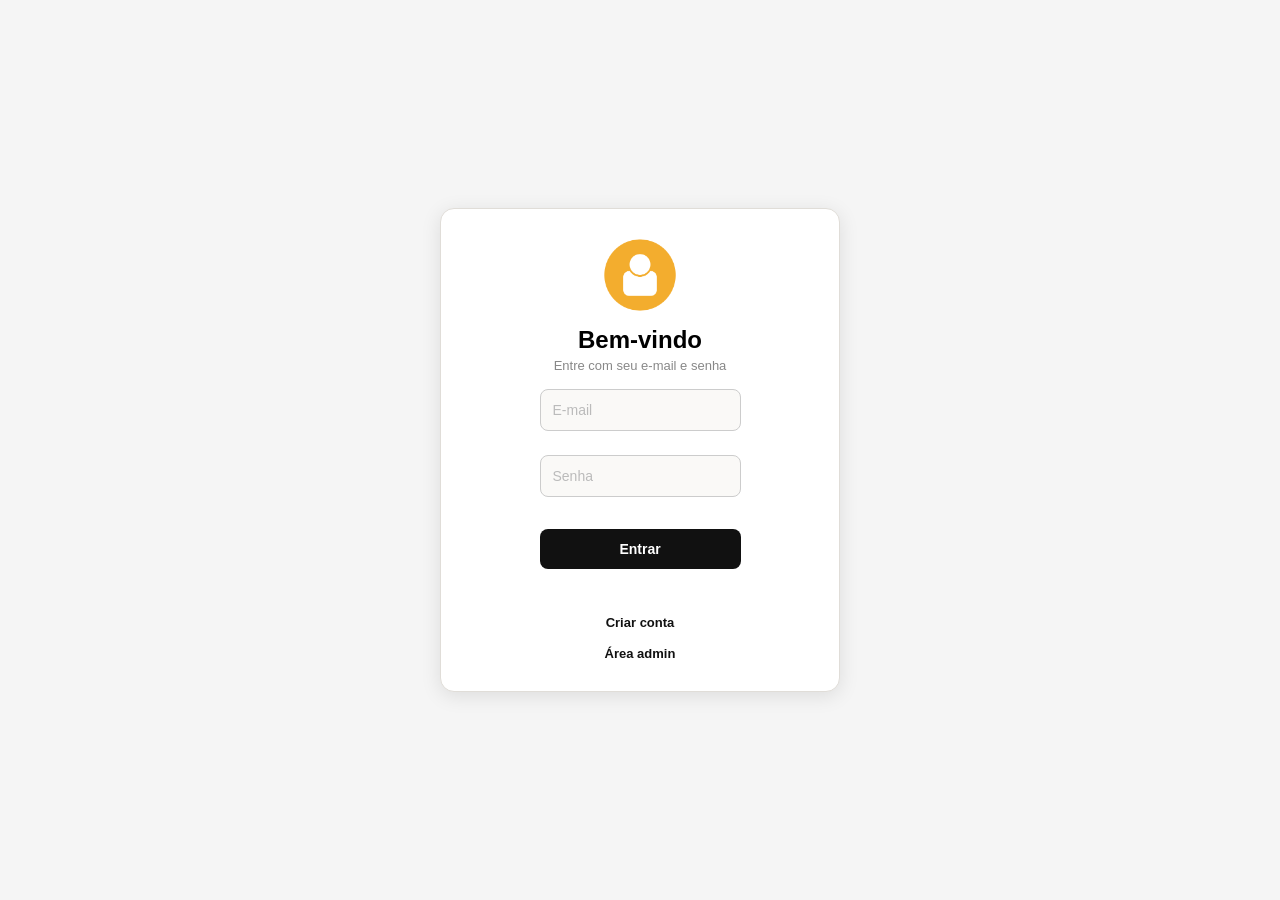
<file: projeto/home.html>
<!DOCTYPE html>
<html lang="pt-BR">
<head>
  <meta charset="UTF-8" />

  <meta
    name="viewport"
    content="width=device-width, initial-scale=1.0"
  />

  <link
    rel="stylesheet"
    href="global.css"
  />

  <link
    rel="stylesheet"
    href="style2.css"
  />

  <title>Home</title>

  <style>

    .home-grid{
      display:grid;
      grid-template-columns:
      repeat(
        auto-fit,
        minmax(260px,1fr)
      );
      gap:22px;
      margin-top:30px;
    }

    .dashboard-card{
      background:white;
      border-radius:24px;
      padding:28px;

      box-shadow:
      0 10px 30px
      rgba(15,23,42,.08);

      transition:.2s;
    }

    .dashboard-card:hover{
      transform:translateY(-4px);
    }

    .card-title{
      color:#64748b;
      font-size:14px;
      margin-bottom:12px;
    }

    .card-value{
      font-size:32px;
      font-weight:700;
      color:#0f172a;
    }

    .welcome-card{
      background:
      linear-gradient(
        135deg,
        #2563eb,
        #1d4ed8
      );

      border-radius:28px;
      padding:35px;
      color:white;
      margin-top:20px;

      box-shadow:
      0 20px 40px
      rgba(37,99,235,.18);
    }

    .welcome-card h2{
      font-size:34px;
      margin-bottom:10px;
    }

    .welcome-card p{
      font-size:16px;
      opacity:.92;
    }

    .quick-actions{
      margin-top:30px;
      display:flex;
      gap:16px;
      flex-wrap:wrap;
    }

    .action-btn{
      background:white;
      color:#2563eb;
      border:none;
      border-radius:16px;
      padding:14px 24px;
      font-weight:600;
      cursor:pointer;
      transition:.2s;
    }

    .action-btn:hover{
      transform:translateY(-2px);
    }

    .user-profile{
      display:flex;
      align-items:center;
      gap:14px;
    }

    .user-profile img{
      width:52px;
      height:52px;
      border-radius:50%;
      object-fit:cover;
    }

    .user-info{
      display:flex;
      flex-direction:column;
    }

    .user-name{
      color:rgb(11, 11, 11);
      font-size:15px;
      font-weight:600;
    }

    .user-role{
      color:#94a3b8;
      font-size:12px;
    }

  </style>

</head>

<body>

  <!-- SIDEBAR -->
  <div class="card" id="page">

    <!-- PERFIL -->
    <nav>
      <ul>
        <li>
          <a 
            href="user.html"
            class="user-profile"
            style="color:black"
          >

            <img 
              src="1487716857-user_81635.webp"
              alt="Usuário"
            >

            <div class="user-info">

              <span
                class="user-name"
                id="nomeUsario"
              >
                —
              </span>

              <span class="user-role">
                Usuário
              </span>

            </div>

          </a>
        </li>
      </ul>
    </nav>

    <p class="sidebar-section-label">
      Menu
    </p>

    <nav>
      <ul>

        <li>
          <a
            href="home.html"
            class="active"
          >
            Home
          </a>
        </li>

        <li>
          <a href="solicitacoes.html">
            Solicitações
          </a>
        </li>


        <li>
          <a href="configuracoes.html">
            Configurações
          </a>
        </li>

      </ul>
    </nav>

    <button
      type="button"
      onclick="logout()"
      class="logout-btn"
      style="margin-top:auto;"
    >
      Sair
    </button>

  </div>


  <!-- MAIN -->
  <div class="main">

    <div class="main-header">

      <h1>
        Dashboard
      </h1>

      <p id="nomeUsuario">
        Bem-vindo!
      </p>

    </div>


    <!-- CARD BOAS VINDAS -->
    <div class="welcome-card">

      <h2>
        Bem-vindo ao Sistema
      </h2>

      <p id="textoBoasVindas">
        Gerencie suas solicitações de forma rápida e segura.
      </p>

      <div class="quick-actions">

        <button
          class="action-btn"
          onclick="
          location.href=
          'solicitacoes.html'
          "
        >
          Ver Solicitações
        </button>

        <button
          class="action-btn"
          onclick="
          location.href=
          'user.html'
          "
        >
          Meu Perfil
        </button>

      </div>

    </div>


    <!-- CARDS -->
    <div class="home-grid">

      <div class="dashboard-card">

        <div class="card-title">
          Conta
        </div>

        <div class="card-value">
          Ativa
        </div>

      </div>


      <div class="dashboard-card">

        <div class="card-title">
          Tipo de Conta
        </div>

        <div class="card-value">
          Usuário
        </div>

      </div>


      <div class="dashboard-card">

        <div class="card-title">
          ID do Usuário
        </div>

        <div
          class="card-value"
          id="userId"
        >
          —
        </div>

      </div>

    </div>

  </div>


<script>

const usuario =
JSON.parse(
  localStorage.getItem(
    'usuario'
  )
  || 'null'
);


// ====================
// LOGIN
// ====================

if (!usuario) {

  location.href =
  'login.html';

} else {

  document
  .getElementById(
    'nomeUsuario'
  )
  .textContent =
  'Bem-vindo, ' +
  (
    usuario.nome
    || ''
  );

  document
  .getElementById(
    'nomeUsario'
  )
  .textContent =
  usuario.nome
  || 'Usuário';

  document
  .getElementById(
    'userId'
  )
  .textContent =
  usuario.id
  || '—';

  document
  .getElementById(
    'textoBoasVindas'
  )
  .textContent =
  `Olá ${usuario.nome},
  acompanhe suas
  solicitações e
  gerencie sua conta
  de forma simples.`;
}


// ====================
// LOGOUT
// ====================

function logout(){

  localStorage.removeItem(
    'usuario'
  );

  location.href =
  'login.html';
}

</script>

</body>
</html>
</file>
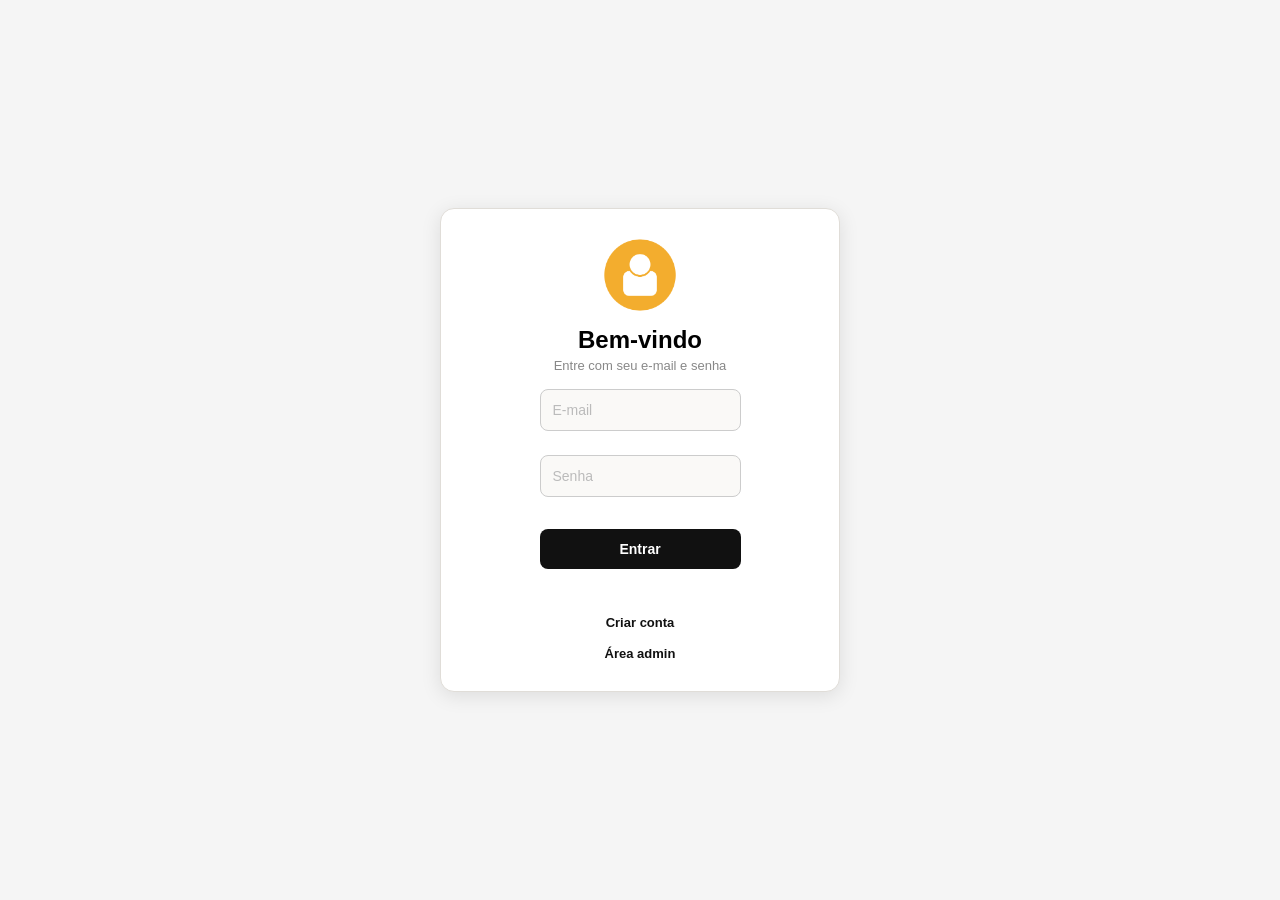
<file: projeto/login.html>
<!DOCTYPE html>
<html lang="pt-BR">
<head>
  <meta charset="UTF-8" />
  <meta name="viewport" content="width=device-width, initial-scale=1.0" />
  <link rel="stylesheet" href="stylelogin.css" />
  <title>Login — Sistema</title>
</head>
<body>
    <style>
    *{
      margin:0;
      padding:0;
      box-sizing:border-box;
      font-family:Arial, Helvetica, sans-serif;
    }

    body{
      background:#f5f5f5;
      min-height:100vh;
      display:flex;
      justify-content:center;
      align-items:center;
    }

    .fundo{
      width:100%;
      max-width:400px;
      background:#fff;
      padding:30px;
      border-radius:14px;
      box-shadow:0 4px 20px rgba(0,0,0,.1);
      text-align:center;
    }

    .fundo img{
      width:80px;
      margin-bottom:15px;
    }

    .badge-admin{
      display:inline-block;
      font-size:10px;
      font-weight:700;
      letter-spacing:.1em;
      text-transform:uppercase;
      background:#fef3c7;
      color:#92400e;
      padding:4px 10px;
      border-radius:20px;
      margin-bottom:12px;
    }

    h2{
      margin-bottom:6px;
    }

    .sub{
      color:#777;
      font-size:13px;
      margin-bottom:20px;
    }

    form{
      display:flex;
      flex-direction:column;
      gap:12px;
    }

    input{
      width:100%;
      padding:12px;
      border:1px solid #ccc;
      border-radius:8px;
      outline:none;
      font-size:14px;
    }

    input:focus{
      border-color:#111;
    }

    button{
      border:none;
      border-radius:8px;
      padding:12px;
      background:#111;
      color:#fff;
      cursor:pointer;
      font-weight:600;
      transition:.2s;
    }

    button:hover{
      opacity:.9;
    }

    button:disabled{
      opacity:.7;
      cursor:not-allowed;
    }

    #mensagemErro{
      color:#991b1b;
      margin-top:14px;
      font-size:13px;
      min-height:18px;
    }

    .link-row{
      margin-top:16px;
      font-size:13px;
    }

    .link-row a{
      color:#111;
      text-decoration:none;
      font-weight:600;
    }

    .link-row a:hover{
      text-decoration:underline;
    }
  </style>
  <div class="fundo">
    <img src="1487716857-user_81635.webp" alt="logo" />
    <h2>Bem-vindo</h2>
    <p class="sub">Entre com seu e-mail e senha</p>

    <form id="formLogin">
      <input type="email"    id="login" placeholder="E-mail"  required autocomplete="email" />
      <input type="password" id="senha" placeholder="Senha"   required autocomplete="current-password" />
      <button type="submit" id="btnEntrar">Entrar</button>
    </form>

    <p id="mensagemErro" style="font-size:13px; color:#991b1b; margin-top:12px; text-align:center; min-height:18px;"></p>

    <div class="link-row">
      <a href="index.html">Criar conta</a>
    </div>
    <div class="link-row">
      <a href="admin_login.html">Área admin</a>
    </div>
  </div>

  <script>
    // Se já está logado, redireciona direto
    if (localStorage.getItem('usuario')) location.href = 'home.html';
    if (localStorage.getItem('admin'))   location.href = 'admin.html';

    const btn = document.getElementById('btnEntrar');

    document.getElementById('formLogin').addEventListener('submit', async function (e) {
      e.preventDefault();
      const erro = document.getElementById('mensagemErro');
      erro.textContent = '';
      btn.disabled = true;
      btn.textContent = 'Entrando…';

      try {
        const res   = await fetch('login.php', {
          method:  'POST',
          headers: { 'Content-Type': 'application/json' },
          body:    JSON.stringify({
            login: document.getElementById('login').value.trim(),
            senha: document.getElementById('senha').value,
          }),
        });
        const dados = await res.json();

        if (dados.sucesso) {
          if (dados.tipo === 'admin') {
            localStorage.setItem('admin', JSON.stringify(dados.admin));
            location.href = 'admin.html';
          } else {
            localStorage.setItem('usuario', JSON.stringify(dados.usuario));
            location.href = 'home.html';
          }
        } else {
          erro.textContent = dados.mensagem;
        }
      } catch {
        erro.textContent = 'Erro ao conectar com o servidor.';
      } finally {
        btn.disabled = false;
        btn.textContent = 'Entrar';
      }
    });
  </script>
</body>
</html>
</file>
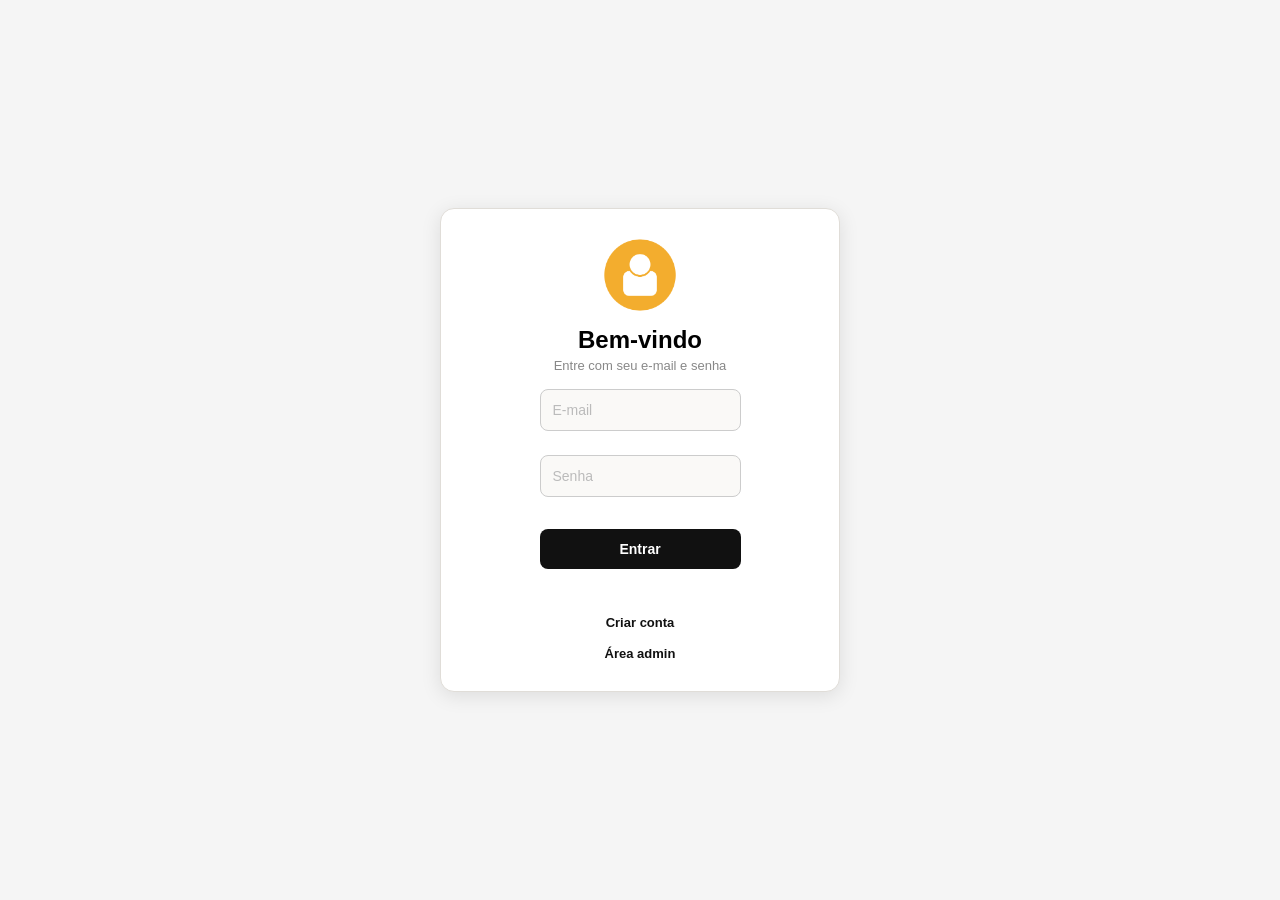
<file: projeto/solicitacoes.html>
<!DOCTYPE html>
<html lang="pt-BR">
<head>
  <meta charset="UTF-8" />

  <meta
    name="viewport"
    content="width=device-width, initial-scale=1.0"
  />

  <link
    rel="stylesheet"
    href="global.css"
  />

  <link
    rel="stylesheet"
    href="style2.css"
  />

  <title>Solicitações</title>

  <style>

    .user-profile{
      display:flex;
      align-items:center;
      gap:14px;
    }

    .user-profile img{
      width:52px;
      height:52px;
      border-radius:50%;
      object-fit:cover;
    }

    .user-info{
      display:flex;
      flex-direction:column;
    }

    .user-name{
      color:white;
      font-size:15px;
      font-weight:600;
    }

    .user-role{
      color:#94a3b8;
      font-size:12px;
    }

    .solicitacao-section{
      margin-top:30px;
    }

    .section-title{
      font-size:18px;
      font-weight:700;
      color:#0f172a;
      margin-bottom:16px;
    }

    .solicitacao-list{
      list-style:none;
      padding:0;
      margin:0;

      display:flex;
      flex-direction:column;
      gap:14px;
    }

    .solicitacao-card{
      background:white;
      border-radius:22px;
      padding:24px;

      display:flex;
      justify-content:space-between;
      align-items:center;
      gap:20px;

      box-shadow:
      0 10px 30px
      rgba(15,23,42,.08);
    }

    .solicitacao-info h3{
      margin:0;
      color:#0f172a;
      font-size:18px;
    }

    .solicitacao-info p{
      margin:8px 0 0;
      color:#64748b;
      font-size:14px;
    }

    .badge{
      padding:10px 16px;
      border-radius:999px;
      font-size:13px;
      font-weight:700;
    }

    .badge-pending{
      background:#fef3c7;
      color:#b45309;
    }

    .badge-approved{
      background:#dcfce7;
      color:#15803d;
    }

    .badge-rejected{
      background:#fee2e2;
      color:#b91c1c;
    }

    .nova-solicitacao{
      background:white;
      border-radius:28px;
      padding:30px;
      margin-top:30px;

      box-shadow:
      0 10px 30px
      rgba(15,23,42,.08);
    }

    .nova-header{
      margin-bottom:20px;
    }

    .nova-header h3{
      margin:0;
      color:#0f172a;
      font-size:24px;
    }

    .nova-header p{
      color:#64748b;
      margin-top:8px;
    }

    .input-row{
      display:flex;
      gap:16px;
      flex-wrap:wrap;
    }

    .input-row input{
      flex:1;
      min-width:220px;

      border:
      1px solid #cbd5e1;

      border-radius:16px;

      padding:16px 18px;
      font-size:15px;

      outline:none;
    }

    .input-row button{
      border:none;
      background:#2563eb;
      color:white;

      border-radius:16px;
      padding:16px 28px;

      font-weight:700;
      cursor:pointer;
    }

    .input-row button:hover{
      opacity:.92;
    }

    .empty-state{
      background:white;
      padding:24px;
      border-radius:20px;
      text-align:center;
      color:#64748b;
    }

  </style>

</head>

<body>

  <!-- SIDEBAR -->
  <div class="card">

    <nav>
      <ul>
        <li>
          <a
            href="user.html"
            class="user-profile"
            style="color:black"
          >

            <img
              src="1487716857-user_81635.webp"
              alt="Usuário"
            >

            <div class="user-info">

              <span
                class="user-name"
                id="nomeUsario"
                            style="color:black"

              >
                —
              </span>

              <span class="user-role">
                Usuário
              </span>

            </div>

          </a>
        </li>
      </ul>
    </nav>

    <p class="sidebar-section-label">
      Menu
    </p>

    <nav>
      <ul>

        <li>
          <a href="home.html">
            Home
          </a>
        </li>

        <li>
          <a
            href="solicitacoes.html"
            class="active"
          >
            Solicitações
          </a>
        </li>

        <li>
          <a href="configuracoes.html">
            Configurações
          </a>
        </li>

      </ul>
    </nav>

    <button
      type="button"
      onclick="logout()"
      class="logout-btn"
      style="margin-top:auto;"
    >
      Sair
    </button>

  </div>


  <!-- MAIN -->
  <div class="main">

    <div class="main-header">

      <h1>
        Solicitações
      </h1>

      <p id="nomeUsuario">
        Bem-vindo!
      </p>

    </div>


    <!-- NOVA SOLICITAÇÃO -->
    <div class="nova-solicitacao">

      <div class="nova-header">

        <h3>
          Nova Solicitação
        </h3>

        <p>
          Crie uma nova solicitação e acompanhe o status.
        </p>

      </div>

      <div class="input-row">

        <input
          type="text"
          id="novaSolicitacao"
          placeholder="Digite sua solicitação..."
        >

        <button onclick="novasolicitacao()">
          + Solicitar
        </button>

      </div>

      <p
        id="msg-solicitacao"
        style="
        margin-top:14px;
        font-size:14px;
        "
      ></p>

    </div>


    <div class="solicitacao-section">
      <div class="section-title">
        Pendentes
      </div>

      <ul
        id="lista-pendentes"
        class="solicitacao-list"
      ></ul>
    </div>


    <div class="solicitacao-section">
      <div class="section-title">
        Aprovadas
      </div>

      <ul
        id="lista-aprovadas"
        class="solicitacao-list"
      ></ul>
    </div>


    <div class="solicitacao-section">
      <div class="section-title">
        Rejeitadas
      </div>

      <ul
        id="lista-rejeitadas"
        class="solicitacao-list"
      ></ul>
    </div>

  </div>


<script>

const usuario =
JSON.parse(
localStorage.getItem('usuario')
|| 'null'
);

if (!usuario) {

  location.href =
  'login.html';

} else {

  document
  .getElementById(
    'nomeUsario'
  )
  .textContent =
  usuario.nome;

  document
  .getElementById(
    'nomeUsuario'
  )
  .textContent =
  'Bem-vindo, ' +
  usuario.nome;

  carregarSolicitacoes();
}


function logout() {

  localStorage.removeItem(
    'usuario'
  );

  location.href =
  'login.html';
}


function badgeHTML(status){

  const map = {

    pendente:
    ['badge-pending','Aguardando'],

    aprovado:
    ['badge-approved','Aprovada'],

    rejeitado:
    ['badge-rejected','Rejeitada']
  };

  const [classe,texto] =
  map[status];

  return `
    <span class="
      badge
      ${classe}
    ">
      ${texto}
    </span>
  `;
}


function renderItem(s){

  const li =
  document.createElement(
    'li'
  );

  li.className =
  'solicitacao-card';

  li.innerHTML = `

    <div class="solicitacao-info">

      <h3>
        ${
          s.descricao
          || (
            s.valor
            ? 'R$ ' +
            Number(
              s.valor
            ).toFixed(2)
            : 'Sem descrição'
          )
        }
      </h3>

      <p>
        ${s.data}
      </p>

    </div>

    ${badgeHTML(
      s.status
    )}

  `;

  return li;
}


async function carregarSolicitacoes(){

  const res =
  await fetch(
    `solicitacao.php?id_usuario=${usuario.id}`
  );

  const dados =
  await res.json();

  const pendentes =
  document.getElementById(
    'lista-pendentes'
  );

  const aprovadas =
  document.getElementById(
    'lista-aprovadas'
  );

  const rejeitadas =
  document.getElementById(
    'lista-rejeitadas'
  );

  pendentes.innerHTML =
  '';

  aprovadas.innerHTML =
  '';

  rejeitadas.innerHTML =
  '';

  dados.solicitacoes.forEach(
    s => {

      if(
        s.status ===
        'pendente'
      ){
        pendentes.appendChild(
          renderItem(s)
        );
      }

      if(
        s.status ===
        'aprovado'
      ){
        aprovadas.appendChild(
          renderItem(s)
        );
      }

      if(
        s.status ===
        'rejeitado'
      ){
        rejeitadas.appendChild(
          renderItem(s)
        );
      }
    }
  );
}


async function novasolicitacao(){

  const input =
  document.getElementById(
    'novaSolicitacao'
  );

  const descricao =
  input.value.trim();

  const msg =
  document.getElementById(
    'msg-solicitacao'
  );

  if(!descricao){

    msg.style.color =
    '#dc2626';

    msg.textContent =
    'Digite uma solicitação.';

    return;
  }

  const res =
  await fetch(
    'solicitacao.php',
    {
      method:'POST',

      headers:{
        'Content-Type':
        'application/json'
      },

      body:
      JSON.stringify({

        id_usuario:
        usuario.id,

        descricao
      })
    }
  );

  const dados =
  await res.json();

  if(dados.sucesso){

    input.value =
    '';

    carregarSolicitacoes();

    msg.style.color =
    '#16a34a';

    msg.textContent =
    'Solicitação enviada com sucesso!';
  }
}

</script>

</body>
</html>
</file>
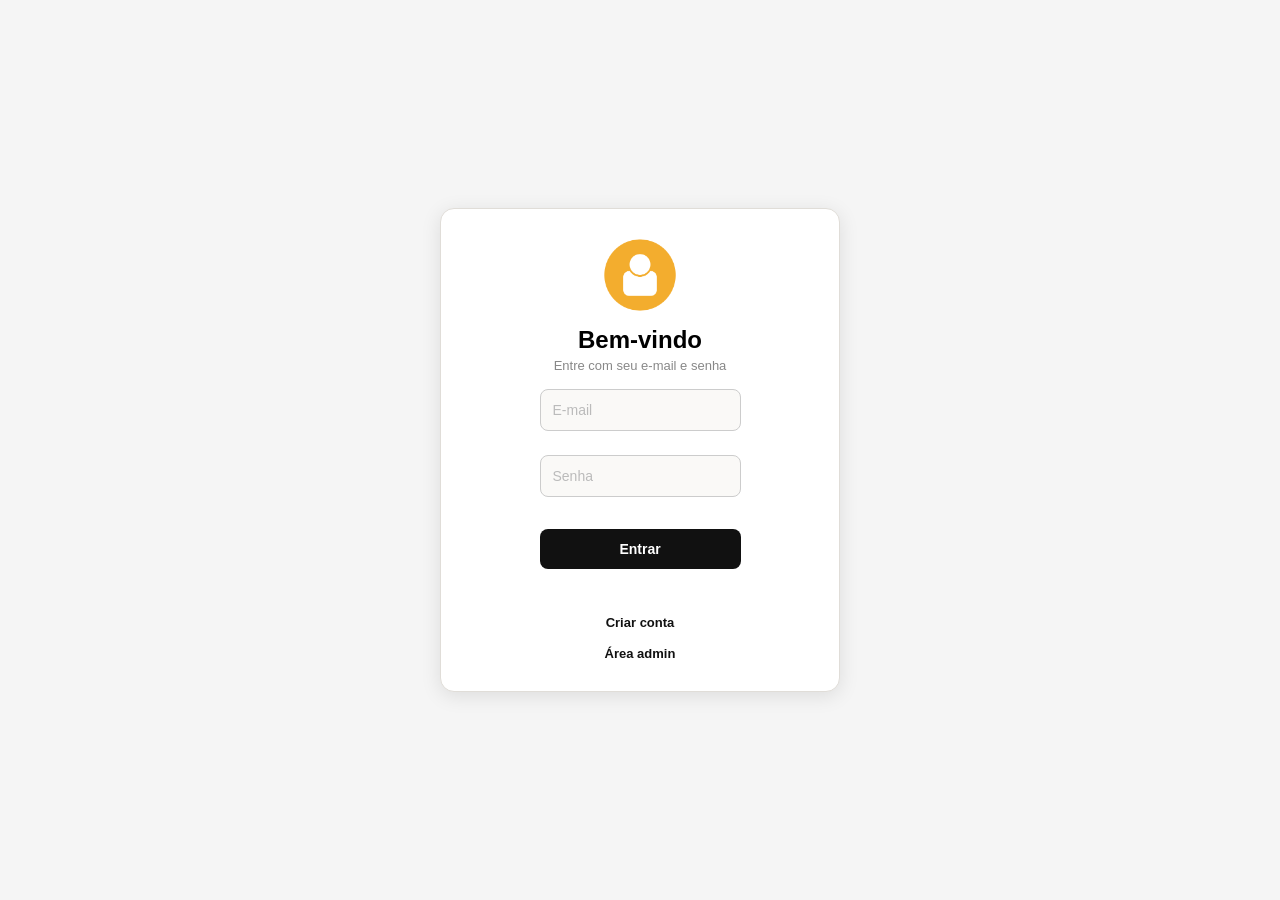
<file: projeto/user.html>
<!DOCTYPE html>
<html lang="pt-BR">
<head>
  <meta charset="UTF-8" />
  <meta
    name="viewport"
    content="width=device-width, initial-scale=1.0"
  />

  <link
    rel="stylesheet"
    href="global.css"
  />

  <link
    rel="stylesheet"
    href="style2.css"
  />

  <title>Perfil</title>
</head>

<body>
  <style>

    .perfil-wrapper{
      display:flex;
      gap:30px;
      flex-wrap:wrap;
    }

    .perfil-card{
      flex:1;
      min-width:320px;

      background:white;
      border-radius:24px;

      padding:35px;

      box-shadow:
      0 10px 30px
      rgba(15,23,42,.08);
    }

    .perfil-header{
      display:flex;
      align-items:center;
      gap:20px;
      margin-bottom:30px;
    }

    .perfil-avatar{

      width:110px;
      height:110px;

      border-radius:50%;

      object-fit:cover;

      border:5px solid #090909;
    }

    .perfil-nome{
      font-size:28px;
      font-weight:700;
      color:#0f172a;
    }

    .perfil-email{
      color:#64748b;
      font-size:15px;
      margin-top:4px;
    }

    .perfil-badge{
      margin-top:12px;

      display:inline-flex;

      background:#dbeafe;
      color:#2563eb;

      font-size:13px;
      font-weight:600;

      padding:8px 14px;

      border-radius:999px;
    }

    .info-grid{
      display:grid;
      grid-template-columns:
      repeat(
        auto-fit,
        minmax(250px,1fr)
      );

      gap:18px;
    }

    .info-card{

      background:#f8fafc;

      border:
      1px solid #e2e8f0;

      border-radius:18px;

      padding:20px;
    }

    .info-label{
      color:#64748b;
      font-size:13px;
      margin-bottom:8px;
    }

    .info-value{
      color:#0f172a;
      font-size:18px;
      font-weight:600;

      word-break:break-word;
    }

    .perfil-actions{
      margin-top:30px;
      display:flex;
      gap:14px;
      flex-wrap:wrap;
    }

    .btn-primary{
      background:#2563eb;
      color:white;

      padding:14px 22px;
      border-radius:14px;

      border:none;
      cursor:pointer;

      font-weight:600;
    }

    .btn-primary:hover{
      opacity:.92;
    }

    .btn-danger{
      background:#ef4444;
      color:white;

      padding:14px 22px;
      border-radius:14px;

      border:none;
      cursor:pointer;

      font-weight:600;
    }

  </style>
  <!-- SIDEBAR -->
  <div class="card" id="page">

    <nav>
      <ul>
        <li>
          <a href="user.html">

            <img
              src="1487716857-user_81635.webp"
              alt="Usuário"
              style="
              width:52px;
              height:52px;
              border-radius:50%;
              object-fit:cover;
              "
            >

            <div>
              <h1
                id="nomeUsario"
                style="
                font-size:16px;
                color:black;
                "
              ></h1>

              <small
                style="
                color:#94a3b8;
                "
              >
                Usuário
              </small>
            </div>

          </a>
        </li>
      </ul>
    </nav>

    <p class="sidebar-section-label">
      Menu
    </p>

    <nav>
      <ul>
        <li>
          <a href="home.html">
            Home
          </a>
        </li>

        <li>
          <a href="solicitacoes.html">
            Solicitações
          </a>
        </li>


        <li>
          <a href="configuracoes.html">
            Configurações
          </a>
        </li>
      </ul>
    </nav>

    <button
      type="button"
      onclick="logout()"
      class="logout-btn"
    >
      Sair
    </button>

  </div>


  <!-- MAIN -->
  <div class="main">

    <div class="main-header">
      <h2>
        Meu Perfil
      </h2>

      <p>
        Visualize suas informações pessoais
      </p>
    </div>


    <div class="perfil-wrapper">

      <div class="perfil-card">

        <div class="perfil-header">

          <img
            src="1487716857-user_81635.webp"
            class="perfil-avatar"
          >

          <div>

            <div
              class="perfil-nome"
              id="perfilNome"
            >
              —
            </div>

            <div
              class="perfil-email"
              id="perfilLogin"
            >
              —
            </div>

            <div class="perfil-badge">
              Usuário Ativo
            </div>

          </div>

        </div>


        <div class="info-grid">

          <div class="info-card">
            <div class="info-label">
              Nome Completo
            </div>

            <div
              class="info-value"
              id="infoNome"
            >
              —
            </div>
          </div>

          <div class="info-card">
            <div class="info-label">
              E-mail/Login
            </div>

            <div
              class="info-value"
              id="infoLogin"
            >
              —
            </div>
          </div>

          <div class="info-card">
            <div class="info-label">
              ID do Usuário
            </div>

            <div
              class="info-value"
              id="infoId"
            >
              —
            </div>
          </div>

          <div class="info-card">
            <div class="info-label">
              Tipo de Conta
            </div>

            <div class="info-value">
              Usuário
            </div>
          </div>

        </div>


        <div class="perfil-actions">

          <button
            class="btn-primary"
            onclick="
            location.href=
            'configuracoes.html'
            "
          >
            Configurações
          </button>

          <button
            class="btn-danger"
            onclick="logout()"
          >
            Sair da Conta
          </button>

        </div>

      </div>

    </div>

  </div>

<script>

const usuario =
JSON.parse(
  localStorage.getItem(
    'usuario'
  )
  || 'null'
);


// ====================
// LOGIN
// ====================

if (!usuario) {

  location.href =
  'login.html';

} else {

  document
  .getElementById(
    'nomeUsario'
  )
  .textContent =
  usuario.nome
  || 'Usuário';

  document
  .getElementById(
    'perfilNome'
  )
  .textContent =
  usuario.nome
  || '—';

  document
  .getElementById(
    'perfilLogin'
  )
  .textContent =
  usuario.login
  || '—';

  document
  .getElementById(
    'infoNome'
  )
  .textContent =
  usuario.nome
  || '—';

  document
  .getElementById(
    'infoLogin'
  )
  .textContent =
  usuario.login
  || '—';

  document
  .getElementById(
    'infoId'
  )
  .textContent =
  usuario.id
  || '—';

}


// ====================
// LOGOUT
// ====================

function logout(){

  localStorage.removeItem(
    'usuario'
  );

  location.href =
  'login.html';
}

</script>

</body>
</html>
</file>
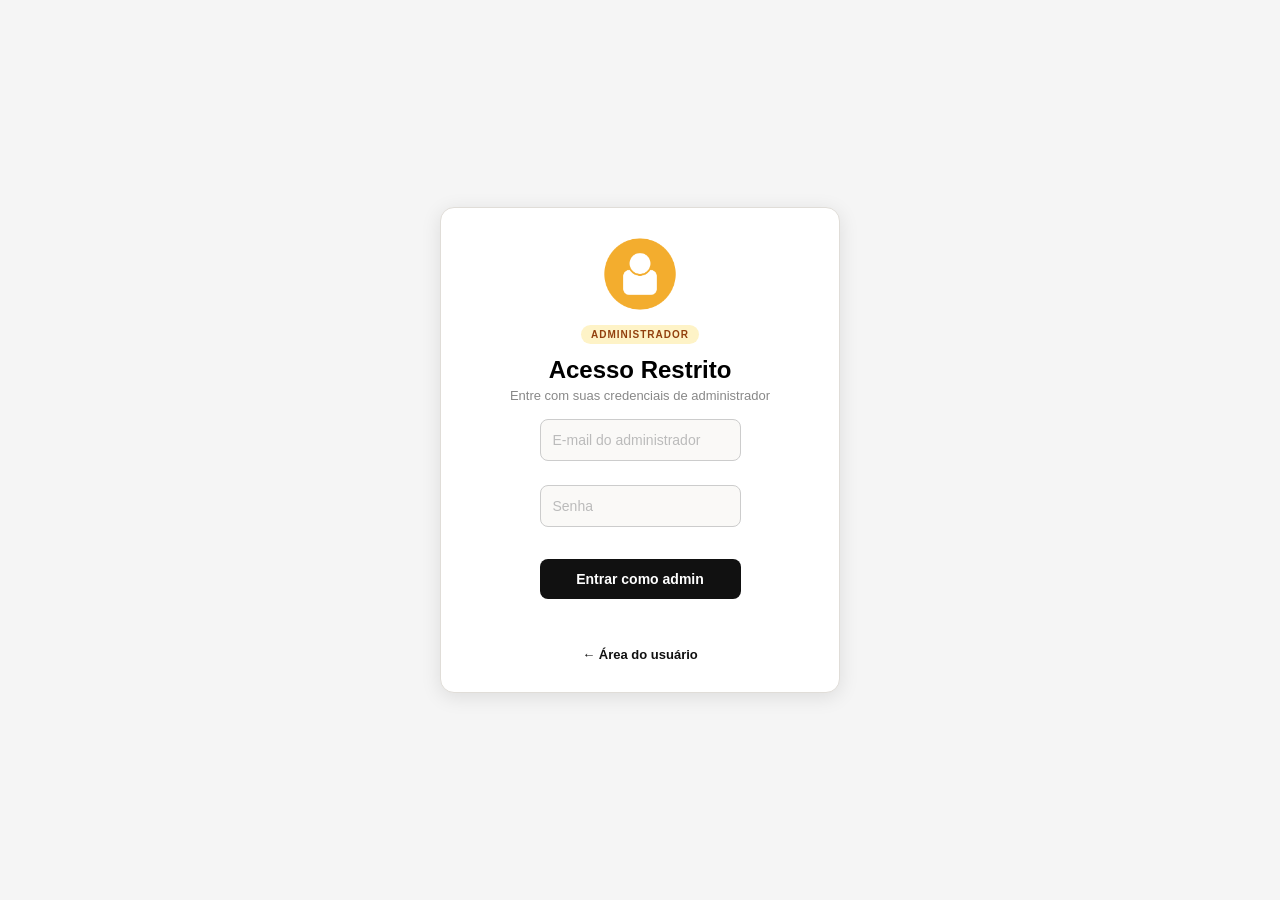
<file: projeto/user_admin.html>
<!DOCTYPE html>
<html lang="pt-BR">
<head>
  <meta charset="UTF-8" />

  <meta
    name="viewport"
    content="width=device-width, initial-scale=1.0"
  />

  <link
    rel="stylesheet"
    href="global.css"
  />

  <link
    rel="stylesheet"
    href="styleadmin.css"
  />

  <title>
    Perfil do Administrador
  </title>

  <style>

    .perfil-wrapper{
      display:flex;
      gap:30px;
      flex-wrap:wrap;
    }

    .perfil-card{
      width:100%;
      background:white;
      border-radius:24px;
      padding:35px;

      box-shadow:
      0 10px 30px
      rgba(15,23,42,.08);
    }

    .perfil-header{
      display:flex;
      align-items:center;
      gap:24px;
      margin-bottom:35px;
    }

    .perfil-avatar{
      width:120px;
      height:120px;
      border-radius:50%;
      object-fit:cover;
      border:5px solid #e2e8f0;
    }

    .perfil-nome{
      font-size:30px;
      font-weight:700;
      color:#0f172a;
    }

    .perfil-email{
      color:#64748b;
      margin-top:6px;
      font-size:16px;
    }

    .perfil-badge{
      margin-top:14px;
      display:inline-flex;
      align-items:center;

      background:#dbeafe;
      color:#2563eb;

      padding:8px 16px;
      border-radius:999px;

      font-size:13px;
      font-weight:600;
    }

    .info-grid{
      display:grid;

      grid-template-columns:
      repeat(
        auto-fit,
        minmax(240px,1fr)
      );

      gap:20px;
    }

    .info-card{
      background:#f8fafc;

      border:
      1px solid #e2e8f0;

      border-radius:18px;

      padding:22px;
    }

    .info-label{
      font-size:13px;
      color:#64748b;
      margin-bottom:8px;
    }

    .info-value{
      font-size:18px;
      font-weight:600;
      color:#0f172a;
      word-break:break-word;
    }

    .perfil-actions{
      margin-top:30px;
      display:flex;
      gap:15px;
      flex-wrap:wrap;
    }

    .btn-primary{
      background:black;
      color:white;
      border:none;

      padding:14px 24px;
      border-radius:14px;

      cursor:pointer;
      font-weight:600;
    }

    .btn-danger{
      background:black;
      color:white;
      border:none;

      padding:14px 24px;
      border-radius:14px;

      cursor:pointer;
      font-weight:600;
    }

    .admin-user{
      display:flex;
      align-items:center;
      gap:12px;
    }

    .admin-user img{
      width:48px;
      height:48px;
      border-radius:50%;
      object-fit:cover;
    }

    .admin-user-info{
      display:flex;
      flex-direction:column;
    }

    .admin-user-name{
      color:white;
      font-weight:600;
      font-size:15px;
    }

    .admin-user-role{
      color:#94a3b8;
      font-size:12px;
    }

  </style>

</head>

<body>

  <!-- SIDEBAR -->
  <div class="card">

    <!-- CONTA (igual admin.html) -->
    <nav>
      <ul>
        <li>
          <a
            href="user_admin.html"
            class="admin-user"
          >

            <img
              src="1487716857-user_81635.webp"
              alt="Administrador"
            >

            <div class="admin-user-info">

              <span
                class="admin-user-name"
                id="nomeAdmin"
              >
                —
              </span>

              <span
                class="admin-user-role"
              >
                Administrador
              </span>

            </div>

          </a>
        </li>
      </ul>
    </nav>

    <p class="sidebar-section-label">
      Gerenciar
    </p>

    <nav>
      <ul>

        <li>
          <a href="admin.html">
            Solicitações
          </a>
        </li>

        <li>
          <a href="admin_cadastro.html">
            Cadastrar Admin
          </a>
        </li>

        <li>
          <a
            href="user_admin.html"
            class="active"
          >
            Meu Perfil
          </a>
        </li>

      </ul>
    </nav>

    <button
      class="logout-btn"
      onclick="logout()"
      style=" margin-top:auto; background:blue; color:white;"
    >
      Sair
    </button>

  </div>


  <!-- MAIN -->
  <div class="main">

    <div class="main-header">

      <h1>
        Perfil do Administrador
      </h1>

      <p>
        Informações da sua conta administrativa
      </p>

    </div>


    <div class="perfil-wrapper">

      <div class="perfil-card">

        <div class="perfil-header">

          <img
            src="1487716857-user_81635.webp"
            class="perfil-avatar"
            alt="Administrador"
          >

          <div>

            <div
              class="perfil-nome"
              id="perfilNome"
            >
              —
            </div>

            <div
              class="perfil-email"
              id="perfilLogin"
            >
              —
            </div>

            <div class="perfil-badge">
              Administrador
            </div>

          </div>

        </div>


        <div class="info-grid">

          <div class="info-card">
            <div class="info-label">
              Nome Completo
            </div>

            <div
              class="info-value"
              id="infoNome"
            >
              —
            </div>
          </div>


          <div class="info-card">
            <div class="info-label">
              Login / Email
            </div>

            <div
              class="info-value"
              id="infoLogin"
            >
              —
            </div>
          </div>


          <div class="info-card">
            <div class="info-label">
              ID do Administrador
            </div>

            <div
              class="info-value"
              id="infoId"
            >
              —
            </div>
          </div>


          <div class="info-card">
            <div class="info-label">
              Tipo de Conta
            </div>

            <div class="info-value">
              Administrador
            </div>
          </div>

        </div>


        <div class="perfil-actions">

          <button
            class="btn-primary"
            onclick="
            location.href=
            'admin_cadastro.html'
            "
          >
            Gerenciar Admins
          </button>

          <button
            class="btn-danger"
            onclick="logout()"
          >
            Sair da Conta
          </button>

        </div>

      </div>

    </div>

  </div>


<script>

const admin =
JSON.parse(
  localStorage.getItem(
    'admin'
  )
  || 'null'
);


// ====================
// PROTEÇÃO
// ====================

if (!admin) {

  location.href =
  'admin_login.html';

} else {

  // sidebar
  document
  .getElementById(
    'nomeAdmin'
  )
  .textContent =
  admin.nome
  || 'Administrador';

  // card principal
  document
  .getElementById(
    'perfilNome'
  )
  .textContent =
  admin.nome
  || '—';

  document
  .getElementById(
    'perfilLogin'
  )
  .textContent =
  admin.login
  || '—';

  document
  .getElementById(
    'infoNome'
  )
  .textContent =
  admin.nome
  || '—';

  document
  .getElementById(
    'infoLogin'
  )
  .textContent =
  admin.login
  || '—';

  document
  .getElementById(
    'infoId'
  )
  .textContent =
  admin.id
  || '—';
}


// ====================
// LOGOUT
// ====================

function logout(){

  localStorage.removeItem(
    'admin'
  );

  location.href =
  'admin_login.html';
}

</script>

</body>
</html>
</file>
<file: projeto/style.css>
*, *::before, *::after {
  box-sizing: border-box;
  margin: 0;
  padding: 0;
}

body {
  font-family: Arial, sans-serif;
  background: #f5f4f0;
  display: flex;
  justify-content: center;
  align-items: center;
  min-height: 100vh;
}

/* ── Card principal ─────────────────────────────────────── */

.fundo {
  width: 380px;
  background: #fff;
  border-radius: 12px;
  border: 1px solid #e0ddd8;
  padding: 32px 28px;
  box-shadow: 0 1px 4px rgba(0, 0, 0, 0.07);
  display: flex;
  flex-direction: column;
  align-items: center;
}

/* ── Imagem / avatar ────────────────────────────────────── */

img {
  width: 72px;
  height: 72px;
  border-radius: 50%;
  object-fit: cover;
  margin-bottom: 16px;
}

/* ── Campos de input ────────────────────────────────────── */

input {
  width: 100%;
  padding: 10px 14px;
  font-size: 14px;
  color: #111;
  background: #faf9f7;
  border: 1px solid #ddd;
  border-radius: 8px;
  outline: none;
  transition: border-color 0.15s;
}

input:focus {
  border-color: #111;
}

input::placeholder {
  color: #bbb;
}

/* ── Botão ──────────────────────────────────────────────── */

button {
  width: 100%;
  padding: 11px;
  margin-top: 20px;
  font-size: 14px;
  font-weight: 500;
  cursor: pointer;
  color: #fff;
  background: #111;
  border: none;
  border-radius: 8px;
  transition: background 0.15s;
}

button:hover {
  background: #333;
}
</file>
<file: projeto/global.css>
/* ==========================
   RESET
========================== */

*{
  margin:0;
  padding:0;
  box-sizing:border-box;
}

html,
body{
  height:100%;
}

body{
  font-family:
  Inter,
  system-ui,
  -apple-system,
  sans-serif;

  background:#090909;
  color:#1f2937;

  display:flex;
  min-height:100vh;
}

/* ==========================
   SCROLLBAR
========================== */

::-webkit-scrollbar{
  width:10px;
}

::-webkit-scrollbar-track{
  background:#0c0c0c;
}

::-webkit-scrollbar-thumb{
  background:#cbd5e1;
  border-radius:20px;
}

::-webkit-scrollbar-thumb:hover{
  background:#94a3b8;
}

/* ==========================
   SIDEBAR
========================== */

.card{

  width:280px;
  min-height:100vh;

  background:#0f172a;

  padding:28px 22px;

  display:flex;
  flex-direction:column;

  position:fixed;
  left:0;
  top:0;

  box-shadow:
  8px 0 30px
  rgba(0,0,0,.08);
}

.admin-brand{
  display:flex;
  align-items:center;
  justify-content:space-between;

  margin-bottom:40px;
}

.admin-brand span:first-child{
  font-size:22px;
  font-weight:700;
  color:white;
}

.badge-admin{
  background:#2563eb;
  color:white;

  font-size:12px;
  font-weight:600;

  padding:6px 10px;
  border-radius:999px;
}

.sidebar-section-label{
  font-size:12px;
  text-transform:uppercase;
  letter-spacing:1px;

  color:#0c0c0c;

  margin-bottom:14px;
  margin-top:20px;
}

.card nav ul{
  list-style:none;
}

.card nav ul li{
  margin-bottom:10px;
}

.card nav ul li a{

  display:flex;
  align-items:center;
  gap:12px;

  text-decoration:none;

  color:#cbd5e1;

  padding:14px 16px;
  border-radius:14px;

  transition:.25s;
}

.card nav ul li a:hover{
  background:#1e293b;
  color:white;
}

.card nav ul li a.active{
  background:#2563eb;
  color:white;
  font-weight:600;
}

/* ==========================
   MAIN
========================== */

.main,
.card1{

  margin-left:280px;
  width:100%;

  padding:40px;
}

.main-header{
  margin-bottom:30px;
}

.main-header h1,
.main-header h2{
  font-size:32px;
  font-weight:700;
  color:#0f172a;
}

.main-header p{
  margin-top:8px;
  color:#64748b;
  font-size:15px;
}

/* ==========================
   CARDS
========================== */

.content-card,
.card1{

  background:white;

  border-radius:24px;

  padding:30px;

  box-shadow:
  0 10px 35px
  rgba(15,23,42,.06);
}

.stats-grid{

  display:grid;
  grid-template-columns:
  repeat(
    auto-fit,
    minmax(220px,1fr)
  );

  gap:20px;
  margin-bottom:28px;
}

.stat-card{

  background:white;
  border-radius:20px;

  padding:24px;

  border:1px solid #e2e8f0;

  transition:.2s;
}

.stat-card:hover{
  transform:translateY(-4px);
}

.stat-label{
  font-size:14px;
  color:#64748b;
}

.stat-value{
  font-size:34px;
  font-weight:700;
  margin-top:10px;
}

/* ==========================
   TABELA
========================== */

.table-wrap{
  overflow:auto;
}

table{
  width:100%;
  border-collapse:collapse;
}

thead{
  background:#f8fafc;
}

th{

  text-align:left;

  padding:18px;

  color:#64748b;

  font-size:13px;
  text-transform:uppercase;
  letter-spacing:.5px;
}

td{

  padding:18px;
  border-top:
  1px solid #e2e8f0;
}

tbody tr{
  transition:.2s;
}

tbody tr:hover{
  background:#f8fafc;
}

/* ==========================
   BADGES
========================== */

.badge{

  display:inline-flex;
  align-items:center;

  padding:8px 14px;

  border-radius:999px;

  font-size:13px;
  font-weight:600;
}

.badge-pending{
  background:#fef3c7;
  color:#92400e;
}

.badge-approved{
  background:#dcfce7;
  color:#166534;
}

.badge-rejected{
  background:#fee2e2;
  color:#991b1b;
}

/* ==========================
   BOTÕES
========================== */

button{

  border:none;
  cursor:pointer;

  font-weight:600;
  font-size:14px;

  transition:.2s;
}

.logout-btn{
  margin-top:auto;

  background:#ef4444;
  color:white;

  padding:14px;
  border-radius:14px;
}

.logout-btn:hover{
  background:#dc2626;
}

.btn-approve{

  background:#16a34a;
  color:white;

  padding:10px 14px;
  border-radius:12px;
}

.btn-approve:hover{
  transform:translateY(-2px);
}

.btn-reject{

  background:#dc2626;
  color:white;

  padding:10px 14px;
  border-radius:12px;
}

.btn-reject:hover{
  transform:translateY(-2px);
}

.filter-btn{

  background:#f1f5f9;

  color:#475569;

  padding:10px 18px;

  border-radius:12px;
}

.filter-btn.active{
  background:#2563eb;
  color:white;
}

/* ==========================
   INPUTS
========================== */

input,
textarea{

  width:100%;

  padding:14px 18px;

  border:
  1px solid #dbe2ea;

  border-radius:14px;

  outline:none;

  font-size:15px;

  transition:.2s;
}

input:focus,
textarea:focus{
  border-color:#2563eb;
  box-shadow:
  0 0 0 4px
  rgba(37,99,235,.15);
}

/* ==========================
   EMPTY
========================== */

.empty-state,
.loading{
  text-align:center;
  padding:40px;
  color:#94a3b8;
}

/* ==========================
   RESPONSIVO
========================== */

@media(max-width:900px){

  .card{
    width:100%;
    min-height:auto;
    position:relative;
  }

  .main,
  .card1{
    margin-left:0;
    padding:20px;
  }

  .stats-grid{
    grid-template-columns:1fr;
  }
}
</file>
<file: projeto/styleadmin.css>
*, *::before, *::after {
  box-sizing: border-box;
  margin: 0;
  padding: 0;
}

body {
  font-family: Arial, sans-serif;
  background: #f5f4f0;
  color: #111;
  min-height: 100vh;
}

/* ── Sidebar ───────────────────────────────────────────── */

.card {
  position: fixed;
  top: 0;
  left: 0;
  width: 240px;
  height: 100vh;
  background: #111;
  border-right: 1px solid #2a2a2a;
  padding: 20px 16px;
  display: flex;
  flex-direction: column;
  gap: 8px;
  overflow-y: auto;
}

.card .admin-brand {
  display: flex;
  align-items: center;
  gap: 10px;
  padding: 8px 6px 16px;
  border-bottom: 1px solid #2a2a2a;
  margin-bottom: 8px;
}

.card .admin-brand .badge-admin {
  font-size: 10px;
  font-weight: 600;
  letter-spacing: 0.1em;
  text-transform: uppercase;
  background: #f59e0b;
  color: #78350f;
  padding: 2px 8px;
  border-radius: 20px;
}

.card .admin-brand span {
  font-size: 15px;
  font-weight: 500;
  color: #fff;
}

/* ── Section labels ────────────────────────────────────── */

.sidebar-section-label {
  font-size: 10px;
  font-weight: 500;
  letter-spacing: 0.1em;
  text-transform: uppercase;
  color: #666;
  padding: 4px 6px;
  margin-top: 8px;
}

/* ── Navigation ────────────────────────────────────────── */

nav ul {
  list-style: none;
  display: flex;
  flex-direction: column;
  gap: 3px;
}

nav ul li a {
  display: flex;
  align-items: center;
  gap: 10px;
  padding: 9px 12px;
  border-radius: 7px;
  border: 1px solid transparent;
  background: transparent;
  text-decoration: none;
  font-size: 14px;
  color: #aaa;
  transition: background 0.15s, color 0.15s;
}

nav ul li a:hover {
  background: #1e1e1e;
  color: #fff;
}

nav ul li a.active {
  background: #fff;
  color: #111;
  font-weight: 500;
}

.card .logout-btn {
  margin-top: auto;
  padding: 9px 12px;
  border-radius: 7px;
  border: 1px solid #2a2a2a;
  background: transparent;
  color: #888;
  font-size: 14px;
  cursor: pointer;
  text-align: left;
  transition: background 0.15s, color 0.15s;
  width: 100%;
}

.card .logout-btn:hover {
  background: #1e1e1e;
  color: #fff;
}

/* ── Main area ─────────────────────────────────────────── */

.main {
  margin-left: 260px;
  margin-top: 20px;
  margin-right: 20px;
  margin-bottom: 20px;
}

.main-header {
  margin-bottom: 24px;
}

.main-header h1 {
  font-size: 20px;
  font-weight: 500;
  color: #111;
}

.main-header p {
  font-size: 13px;
  color: #888;
  margin-top: 3px;
}

/* ── Stat cards ────────────────────────────────────────── */

.stats-grid {
  display: grid;
  grid-template-columns: repeat(auto-fit, minmax(140px, 1fr));
  gap: 12px;
  margin-bottom: 28px;
}

.stat-card {
  background: #fff;
  border: 1px solid #e0ddd8;
  border-radius: 10px;
  padding: 16px 18px;
}

.stat-card .stat-label {
  font-size: 12px;
  color: #888;
  margin-bottom: 6px;
}

.stat-card .stat-value {
  font-size: 26px;
  font-weight: 500;
  color: #111;
}

.stat-card.pending  .stat-value { color: #92400e; }
.stat-card.approved .stat-value { color: #065f46; }
.stat-card.rejected .stat-value { color: #991b1b; }

/* ── Content card ──────────────────────────────────────── */

.content-card {
  background: #fff;
  border: 1px solid #e0ddd8;
  border-radius: 10px;
  padding: 24px;
  box-shadow: 0 1px 4px rgba(0, 0, 0, 0.05);
}

.content-card-header {
  display: flex;
  align-items: center;
  justify-content: space-between;
  margin-bottom: 16px;
}

.content-card-header h2 {
  font-size: 15px;
  font-weight: 500;
  color: #111;
}

/* ── Filters ───────────────────────────────────────────── */

.filters {
  display: flex;
  gap: 6px;
  flex-wrap: wrap;
}

.filter-btn {
  padding: 5px 14px;
  border-radius: 20px;
  border: 1px solid #ddd;
  background: #fff;
  font-size: 12px;
  font-weight: 500;
  color: #555;
  cursor: pointer;
  transition: all 0.15s;
  white-space: nowrap;
  width: auto;
  margin-top: 0;
}

.filter-btn:hover { background: #f5f3ef; }
.filter-btn.active { background: #111; color: #fff; border-color: #111; }

/* ── Table ─────────────────────────────────────────────── */

.table-wrap {
  overflow-x: auto;
  margin-top: 4px;
}

table {
  width: 100%;
  border-collapse: collapse;
  font-size: 13px;
}

thead th {
  text-align: left;
  padding: 10px 14px;
  font-size: 11px;
  font-weight: 500;
  letter-spacing: 0.06em;
  text-transform: uppercase;
  color: #999;
  border-bottom: 1px solid #edeae4;
}

tbody tr {
  border-bottom: 1px solid #f0ede8;
  transition: background 0.1s;
}

tbody tr:hover { background: #faf9f7; }
tbody tr:last-child { border-bottom: none; }

tbody td {
  padding: 12px 14px;
  color: #222;
  vertical-align: middle;
}

/* ── Badges ────────────────────────────────────────────── */

.badge {
  font-size: 11px;
  font-weight: 500;
  padding: 3px 10px;
  border-radius: 20px;
  white-space: nowrap;
  display: inline-block;
}

.badge-pending  { background: #fef3c7; color: #92400e; }
.badge-approved { background: #d1fae5; color: #065f46; }
.badge-rejected { background: #fee2e2; color: #991b1b; }

/* ── Action buttons ────────────────────────────────────── */

.action-btns {
  display: flex;
  gap: 6px;
}

.btn-approve, .btn-reject {
  padding: 5px 12px;
  border-radius: 6px;
  border: 1px solid;
  font-size: 12px;
  font-weight: 500;
  cursor: pointer;
  transition: all 0.15s;
  width: auto;
  margin-top: 0;
}

.btn-approve {
  background: #d1fae5;
  color: #065f46;
  border-color: #6ee7b7;
}

.btn-approve:hover { background: #a7f3d0; }

.btn-reject {
  background: #fee2e2;
  color: #991b1b;
  border-color: #fca5a5;
}

.btn-reject:hover { background: #fecaca; }

/* ── Empty state ───────────────────────────────────────── */

.empty-state {
  text-align: center;
  padding: 40px 20px;
  color: #aaa;
  font-size: 13px;
}

/* ── Loading ───────────────────────────────────────────── */

.loading {
  text-align: center;
  padding: 32px;
  color: #aaa;
  font-size: 13px;
}
</file>
<file: projeto/stylelogin.css>
*, *::before, *::after {
  box-sizing: border-box;
  margin: 0;
  padding: 0;
}

body {
  font-family: Arial, sans-serif;
  background: #f5f4f0;
  display: flex;
  justify-content: center;
  align-items: center;
  min-height: 100vh;
}

/* ── Card principal ─────────────────────────────────────── */

.fundo {
  width: 380px;
  background: #fff;
  border-radius: 12px;
  border: 1px solid #e0ddd8;
  padding: 32px 28px;
  box-shadow: 0 1px 4px rgba(0, 0, 0, 0.07);
  display: flex;
  flex-direction: column;
  align-items: center;
}

/* ── Imagem / avatar ────────────────────────────────────── */

img {
  width: 72px;
  height: 72px;
  border-radius: 50%;
  object-fit: cover;
  margin-bottom: 16px;
}

/* ── Campos de input ────────────────────────────────────── */

input {
  width: 100%;
  padding: 10px 14px;
  font-size: 14px;
  color: #111;
  background: #faf9f7;
  border: 1px solid #ddd;
  border-radius: 8px;
  outline: none;
  margin-top: 12px;
  transition: border-color 0.15s;
}

input:focus {
  border-color: #111;
}

input::placeholder {
  color: #bbb;
}

/* ── Botão ──────────────────────────────────────────────── */

button {
  width: 100%;
  padding: 11px;
  margin-top: 20px;
  font-size: 14px;
  font-weight: 500;
  cursor: pointer;
  color: #fff;
  background: #111;
  border: none;
  border-radius: 8px;
  transition: background 0.15s;
}

button:hover {
  background: #333;
}
    .fundo h2    { margin-bottom: 4px; }
    .fundo p.sub { font-size: 13px; color: #888; margin-bottom: 4px; }
    #mensagemErro {
      font-size: 13px;
      color: #991b1b;
      margin-top: 12px;
      text-align: center;
      min-height: 18px;
    }
    .link-row {
      display: flex;
      justify-content: space-between;
      margin-top: 16px;
      font-size: 12px;
    }
    .link-row a {
      color: #111;
      font-weight: 500;
      text-decoration: none;
    }
    .link-row a:hover { text-decoration: underline; }
</file>
<file: projeto/style2.css>
*, *::before, *::after {
  box-sizing: border-box;
  margin: 0;
  padding: 0;
}

body {
  font-family: Arial, sans-serif;
  background: #f5f4f0;
  color: #111;
  min-height: 100vh;
}

/* ── Sidebar ───────────────────────────────────────────── */

.card {
  position: fixed;
  top: 0;
  left: 0;
  width: 240px;
  height: 100vh;
  background: #fff;
  border-right: 1px solid #e0ddd8;
  padding: 20px 16px;
  display: flex;
  flex-direction: column;
  gap: 8px;
  box-shadow: 2px 0 8px rgba(0, 0, 0, 0.05);
  overflow-y: auto;
}

/* ── Main card ─────────────────────────────────────────── */

.card1 {
  margin-left: 260px;
  margin-top: 20px;
  margin-right: 20px;
  background: #fff;
  border: 1px solid #e0ddd8;
  border-radius: 10px;
  padding: 28px 24px;
  box-shadow: 0 1px 4px rgba(0, 0, 0, 0.07);
  min-height: calc(100vh - 40px);
}

/* ── Main header ───────────────────────────────────────── */

.main-header {
  margin-bottom: 20px;
}

.main-header h2 {
  font-size: 18px;
  font-weight: 500;
  color: #111;
}

.main-header p {
  font-size: 13px;
  color: #888;
  margin-top: 2px;
}

/* ── Section labels ────────────────────────────────────── */

.section-label,
.sidebar-section-label {
  font-size: 11px;
  font-weight: 500;
  letter-spacing: 0.08em;
  text-transform: uppercase;
  color: #999;
  padding: 4px 0;
  margin-top: 12px;
}

/* ── Navigation ────────────────────────────────────────── */

nav ul {
  list-style: none;
  display: flex;
  flex-direction: column;
  gap: 5px;
}

nav ul li a {
  display: flex;
  align-items: center;
  gap: 10px;
  padding: 9px 12px;
  border-radius: 7px;
  border: 1px solid #e8e5e0;
  background: #fff;
  text-decoration: none;
  font-size: 14px;
  color: #222;
  transition: background 0.15s, border-color 0.15s;
}

nav ul li a:hover {
  background: #f5f3ef;
  border-color: #ccc;
}

nav ul li a.active {
  background: #111;
  color: #fff;
  border-color: #111;
}

/* ── User profile link ─────────────────────────────────── */

.card > nav:first-of-type ul li a {
  border: none;
  padding: 6px 4px;
  margin-bottom: 4px;
  font-weight: 500;
}

.card > nav:first-of-type ul li a:hover {
  background: transparent;
}

/* ── Avatar image ──────────────────────────────────────── */

img {
  width: 36px;
  height: 36px;
  border-radius: 50%;
  object-fit: cover;
  flex-shrink: 0;
}

/* ── Request list ──────────────────────────────────────── */

.card1 ul {
  list-style: none;
  display: flex;
  flex-direction: column;
  gap: 6px;
  margin-bottom: 4px;
}

.card1 ul li {
  display: flex;
  align-items: center;
  justify-content: space-between;
  padding: 10px 14px;
  border-radius: 8px;
  border: 1px solid #edeae4;
  background: #faf9f7;
  font-size: 13px;
  color: #222;
}

/* ── Badges ────────────────────────────────────────────── */

.badge {
  font-size: 11px;
  font-weight: 500;
  padding: 2px 10px;
  border-radius: 20px;
  white-space: nowrap;
}

.badge-pending  { background: #fef3c7; color: #92400e; }
.badge-approved { background: #d1fae5; color: #065f46; }
.badge-rejected { background: #fee2e2; color: #991b1b; }

/* ── Input + button row ────────────────────────────────── */

.input-row {
  display: flex;
  gap: 8px;
  margin-top: 20px;
}

.input-row input {
  flex: 1;
  padding: 9px 12px;
  border-radius: 7px;
  border: 1px solid #ddd;
  font-size: 13px;
  color: #222;
  background: #faf9f7;
  outline: none;
  transition: border-color 0.15s;
}

.input-row input:focus {
  border-color: #111;
}

button {
  padding: 9px 18px;
  font-size: 13px;
  font-weight: 500;
  cursor: pointer;
  color: #fff;
  background: #111;
  border-radius: 7px;
  border: none;
  white-space: nowrap;
  transition: background 0.15s;
}

button:hover {
  background: #333;
}
</file>
